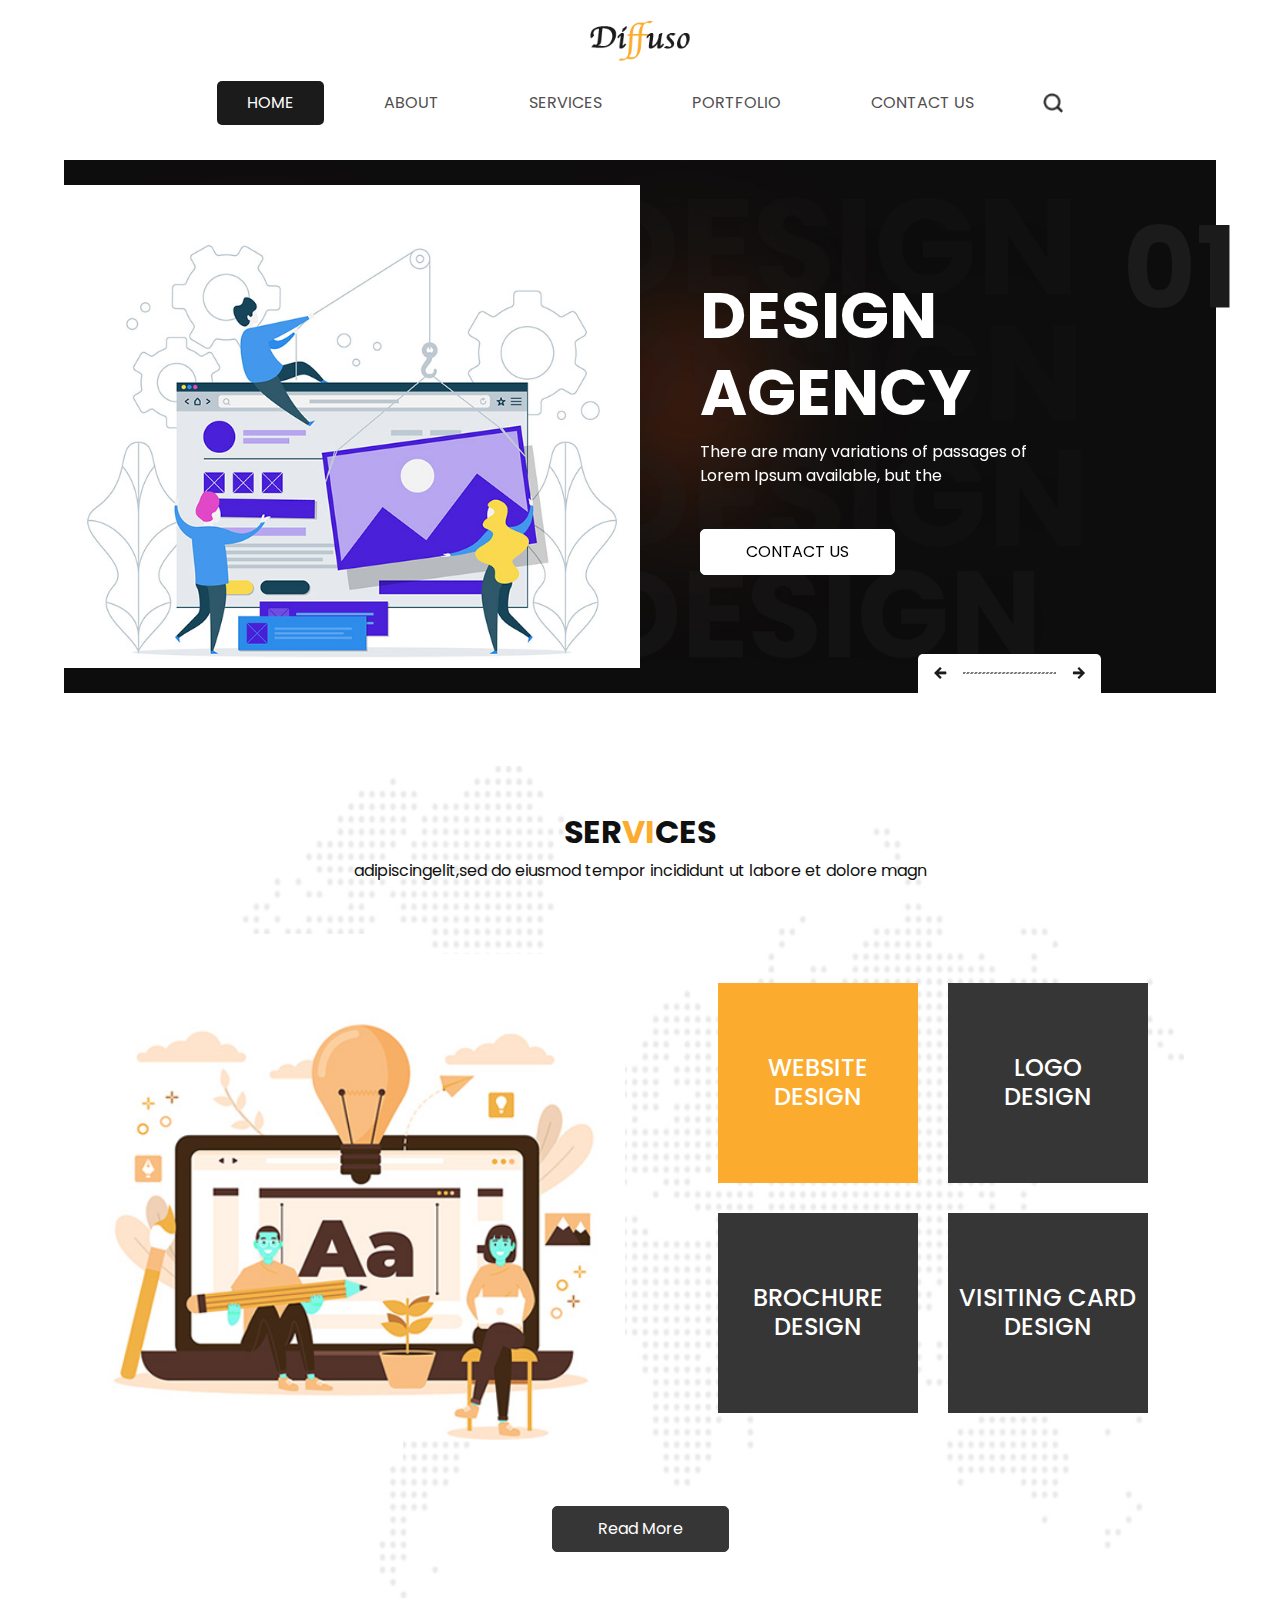
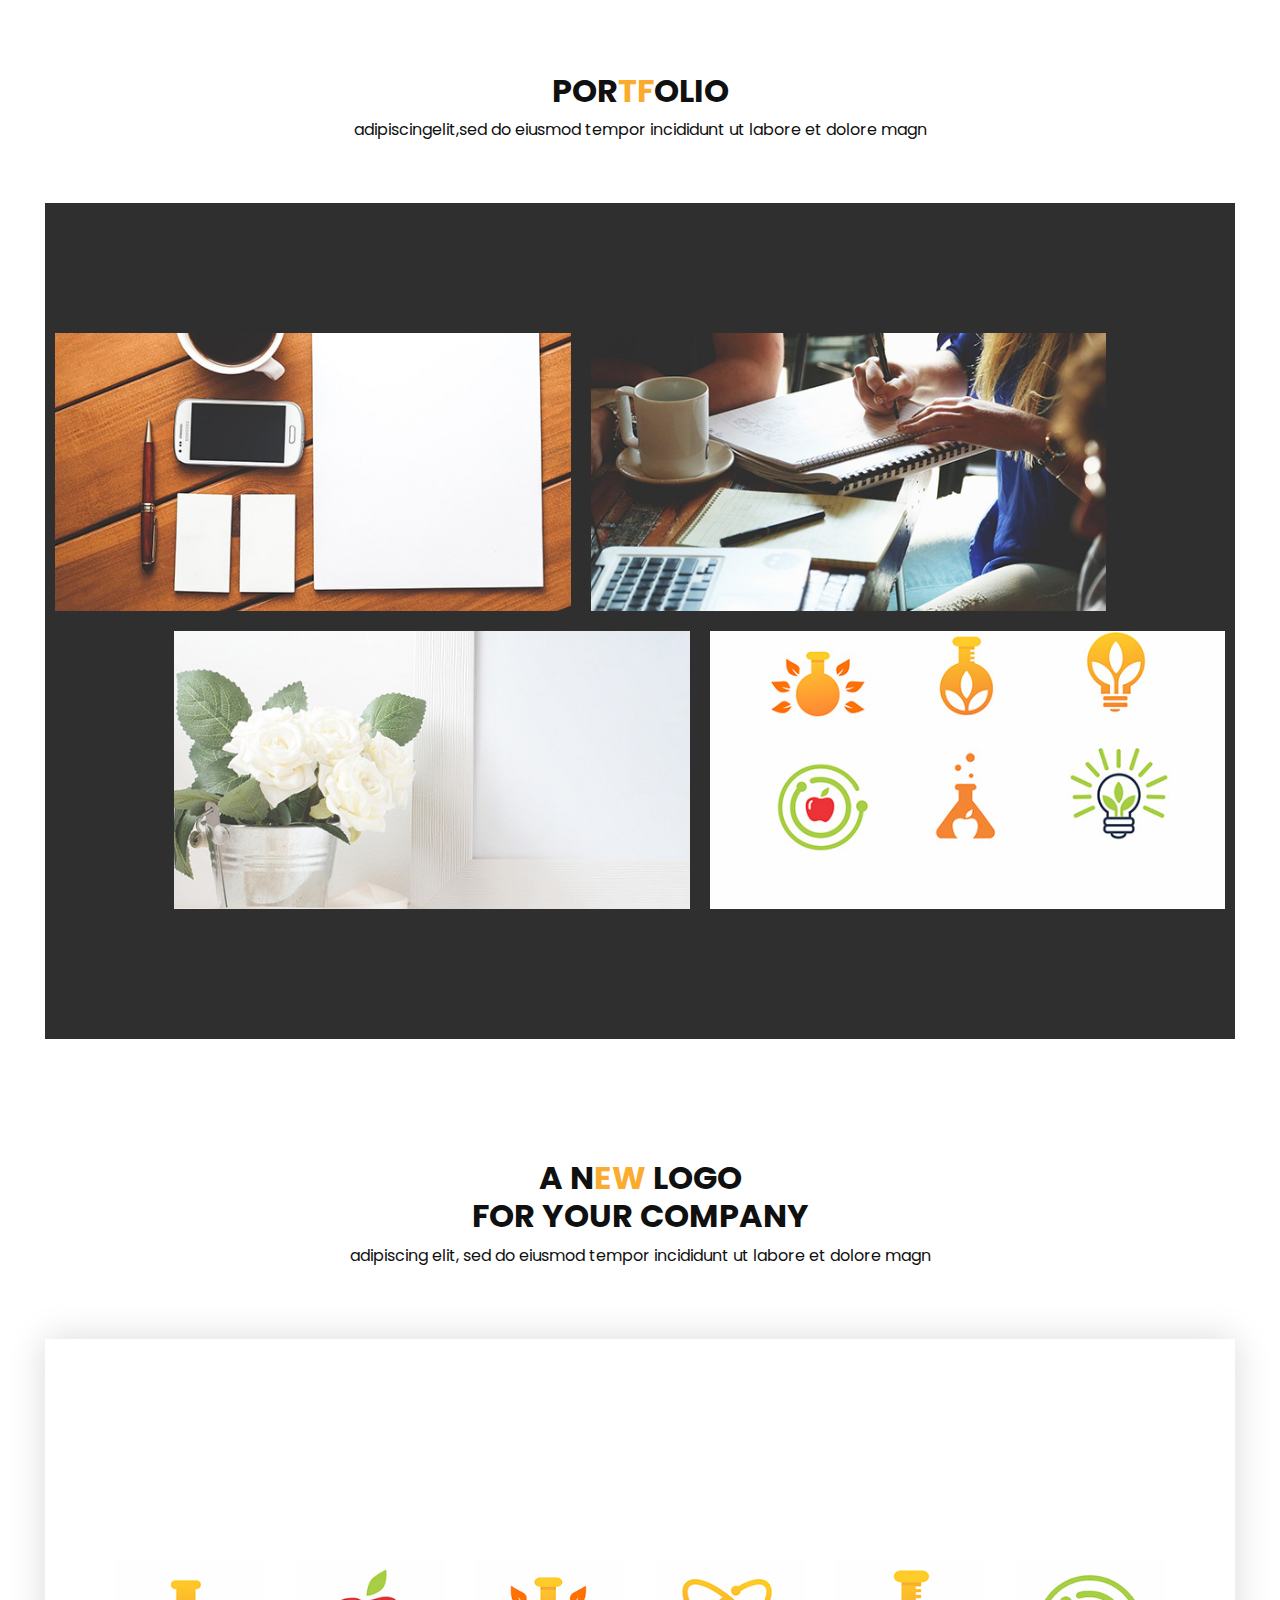
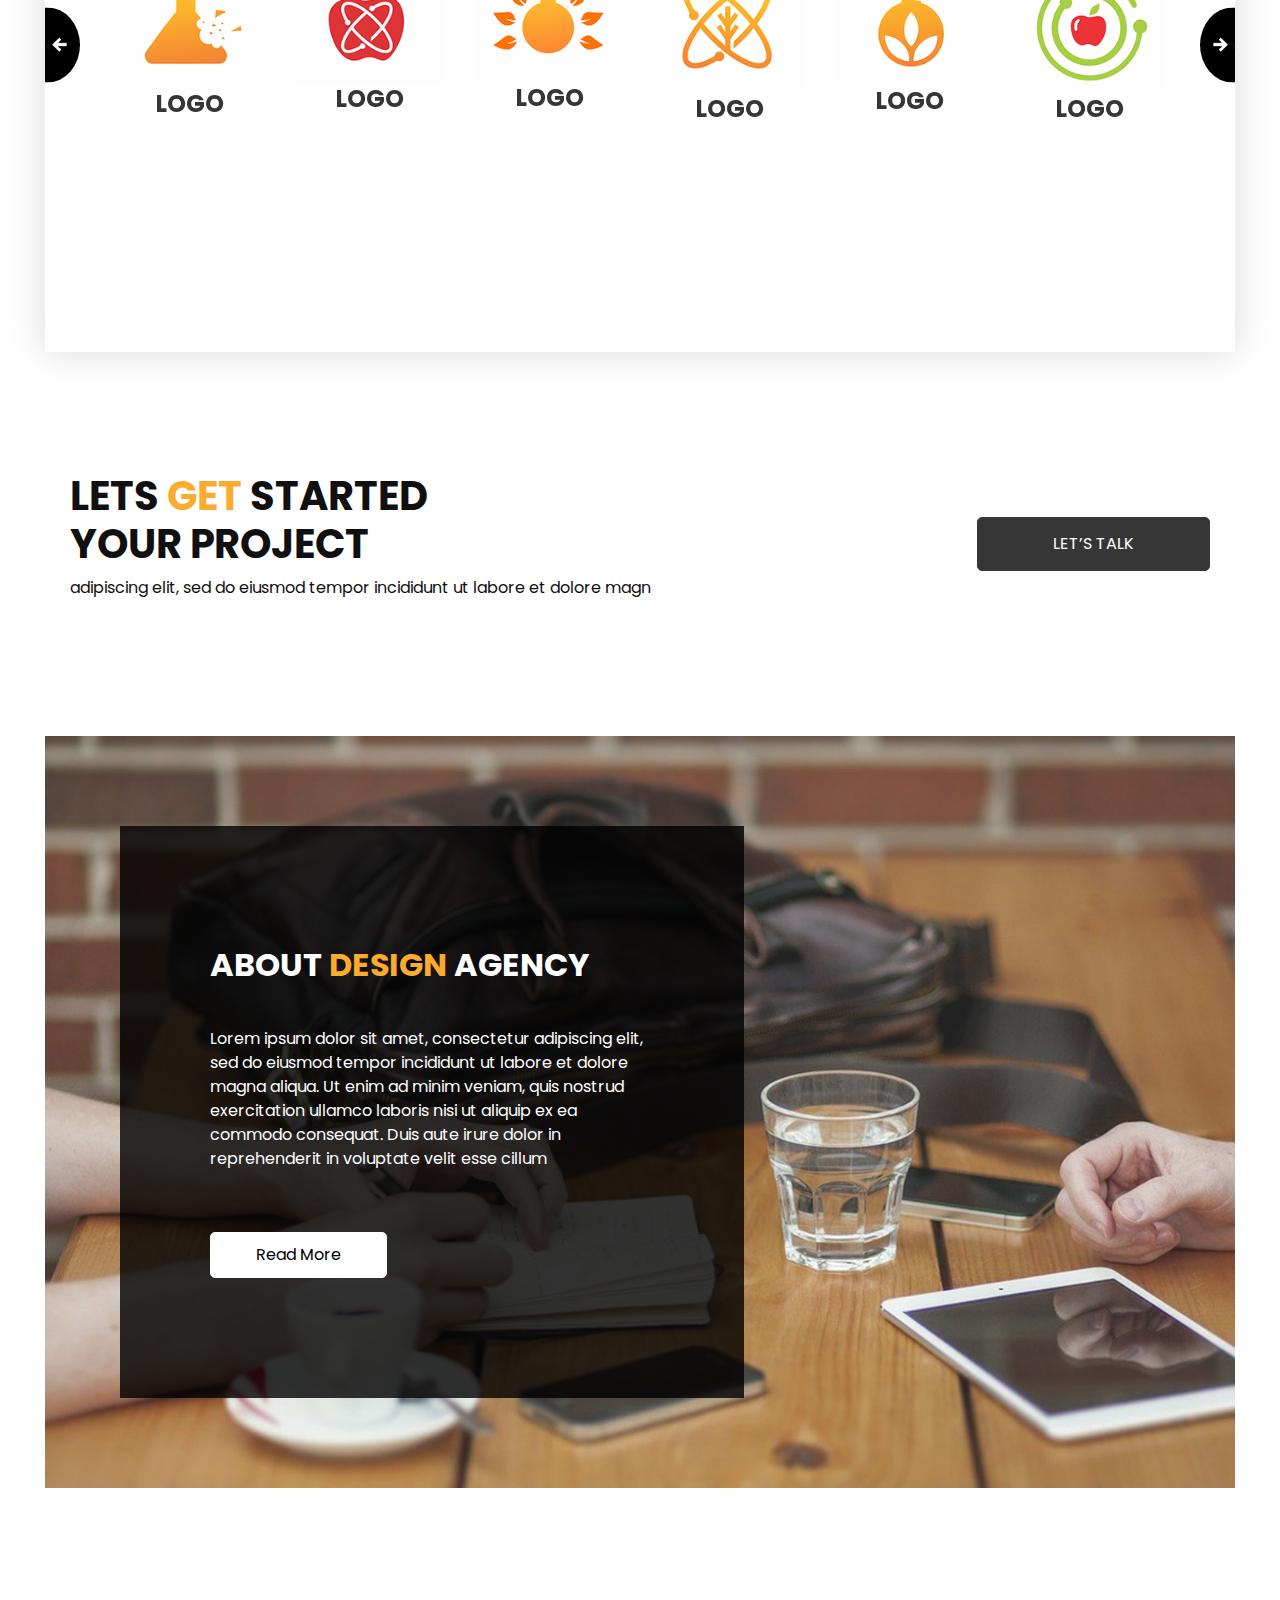
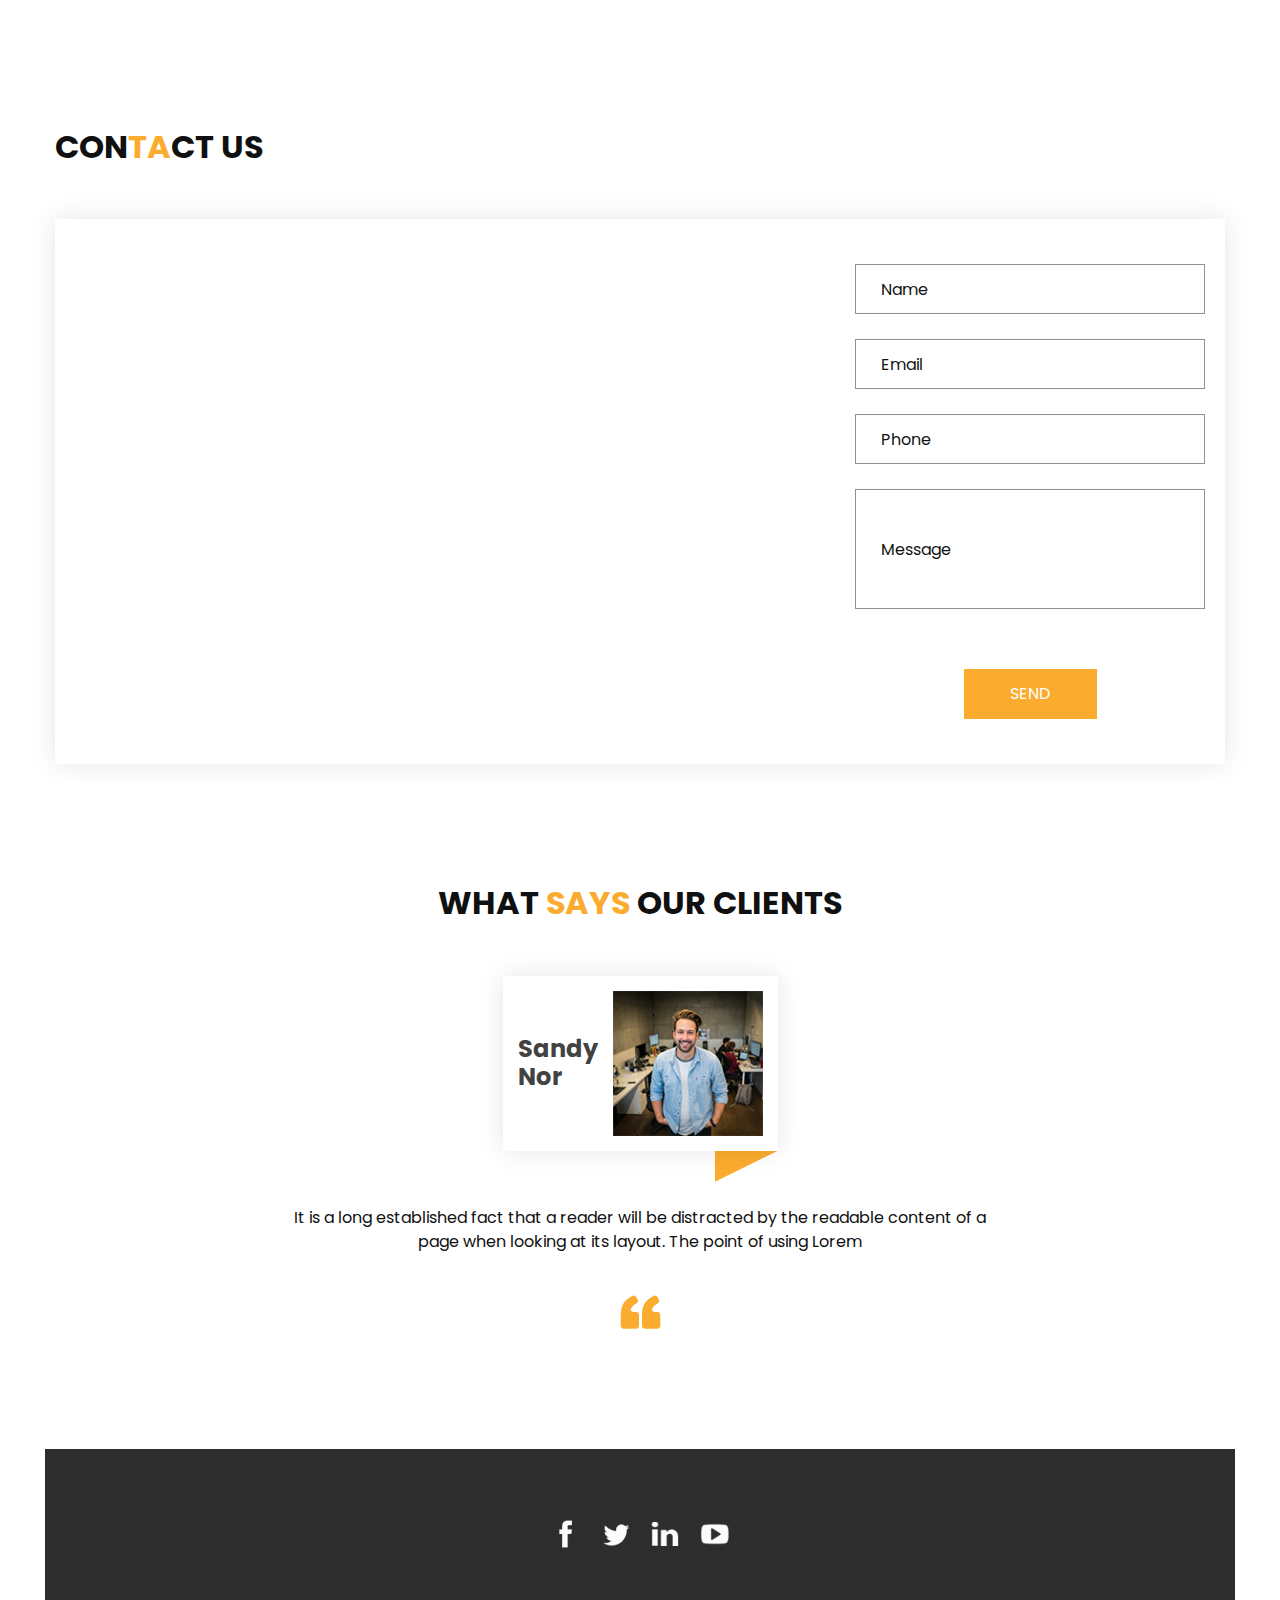
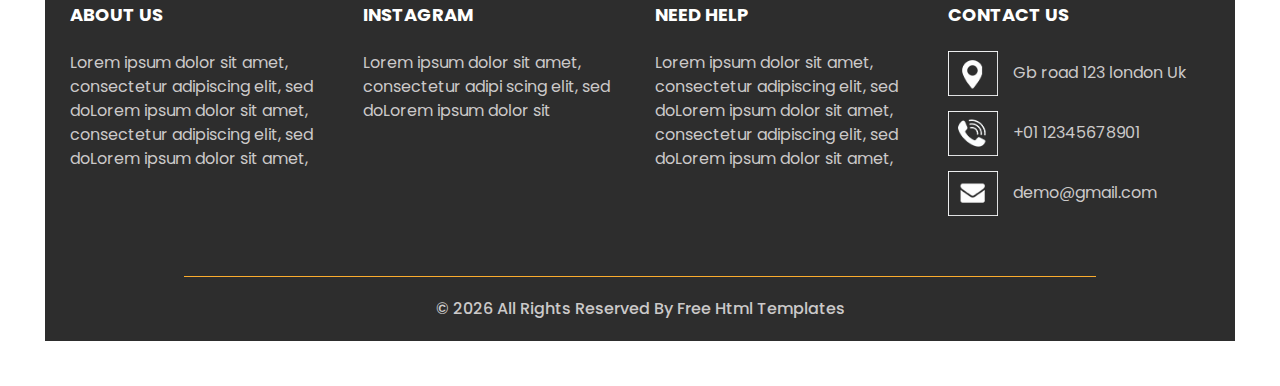
<file: index.html>
<!DOCTYPE html>
<html>

<head>
  <!-- Basic -->
  <meta charset="utf-8" />
  <meta http-equiv="X-UA-Compatible" content="IE=edge" />
  <!-- Mobile Metas -->
  <meta name="viewport" content="width=device-width, initial-scale=1, shrink-to-fit=no" />
  <!-- Site Metas -->
  <meta name="keywords" content="" />
  <meta name="description" content="" />
  <meta name="author" content="" />

  <title>
        Saikiran Pinapathruni's Webserver
  </title>

  <!-- slider stylesheet -->
  <link rel="stylesheet" type="text/css" href="https://cdnjs.cloudflare.com/ajax/libs/OwlCarousel2/2.3.4/assets/owl.carousel.min.css" />

  <!-- fonts style -->
  <link href="https://fonts.googleapis.com/css?family=Poppins:400,700|Raleway:400,700&display=swap" rel="stylesheet" />

  <!-- bootstrap core css -->
  <link rel="stylesheet" type="text/css" href="css/bootstrap.css" />

  <!-- Custom styles for this template -->
  <link href="css/style.css" rel="stylesheet" />
  <!-- responsive style -->
  <link href="css/responsive.css" rel="stylesheet" />
</head>

<body>
  <div class="hero_area">
    <!-- header section strats -->
    <header class="header_section">
      <div class="container-fluid">
        <nav class="navbar navbar-expand-lg custom_nav-container pt-3">
          <a class="navbar-brand" href="index.html">
            <img src="images/logo.png" alt="" />
          </a>
          <button class="navbar-toggler" type="button" data-toggle="collapse" data-target="#navbarSupportedContent" aria-controls="navbarSupportedContent" aria-expanded="false" aria-label="Toggle navigation">
            <span class="navbar-toggler-icon"></span>
          </button>

          <div class="collapse navbar-collapse" id="navbarSupportedContent">
            <div class="d-flex ml-auto flex-column flex-lg-row align-items-center">
              <ul class="navbar-nav  ">
                <li class="nav-item active">
                  <a class="nav-link" href="index.html">Home <span class="sr-only">(current)</span></a>
                </li>
                <li class="nav-item">
                  <a class="nav-link" href="about.html">
                    About
                  </a>
                </li>
                <li class="nav-item">
                  <a class="nav-link" href="service.html">
                    Services
                  </a>
                </li>
                <li class="nav-item">
                  <a class="nav-link" href="portfolio.html">
                    Portfolio
                  </a>
                </li>
                <li class="nav-item">
                  <a class="nav-link" href="contact.html">Contact Us</a>
                </li>
              </ul>
              <form class="form-inline my-2 my-lg-0 ml-0 ml-lg-4 mb-3 mb-lg-0">
                <button class="btn  my-2 my-sm-0 nav_search-btn" type="submit"></button>
              </form>
            </div>
          </div>
        </nav>
      </div>
    </header>
    <!-- end header section -->
    <!-- slider section -->

    <section class="slider_section">
      <div class="slider_container">
        <div id="carouselExampleIndicators" class="carousel slide" data-ride="carousel">
          <ol class="carousel-indicators">
            <li data-target="#carouselExampleIndicators" data-slide-to="0" class="active">
              01
            </li>
            <li data-target="#carouselExampleIndicators" data-slide-to="1">
              02
            </li>
            <li data-target="#carouselExampleIndicators" data-slide-to="2">
              03
            </li>
          </ol>
          <div class="carousel-inner">
            <div class="carousel-item active">
              <div class="container-fluid">
                <div class="row">
                  <div class="col-md-6 px-0">
                    <div class="img-box">
                      <img src="images/slider-img.jpg" alt="" />
                    </div>
                  </div>
                  <div class="col-md-6">
                    <div class="detail-box">
                      <h1>
                        Design
                        <br />
                        Agency
                      </h1>
                      <p>
                        There are many variations of passages of Lorem Ipsum available, but the
                      </p>
                      <a href="">
                        Contact Us
                      </a>
                    </div>
                  </div>
                </div>
              </div>
            </div>
            <div class="carousel-item">
              <div class="container-fluid">
                <div class="row">
                  <div class="col-md-6 px-0">
                    <div class="img-box">
                      <img src="images/slider-img.jpg" alt="" />
                    </div>
                  </div>
                  <div class="col-md-6">
                    <div class="detail-box">
                      <h1>
                        Design
                        <br />
                        Agency
                      </h1>
                      <p>
                        There are many variations of passages of Lorem Ipsum available, but the
                      </p>
                      <a href="">
                        Contact Us
                      </a>
                    </div>
                  </div>
                </div>
              </div>
            </div>
            <div class="carousel-item">
              <div class="container-fluid">
                <div class="row">
                  <div class="col-md-6 px-0">
                    <div class="img-box">
                      <img src="images/slider-img.jpg" alt="" />
                    </div>
                  </div>
                  <div class="col-md-6">
                    <div class="detail-box">
                      <h1>
                        Design
                        <br />
                        Agency
                      </h1>
                      <p>
                        There are many variations of passages of Lorem Ipsum available, but the
                      </p>
                      <a href="">
                        Contact Us
                      </a>
                    </div>
                  </div>
                </div>
              </div>
            </div>
          </div>
          <div class="carousel_btn-box">
            <a class="carousel-control-prev" href="#carouselExampleIndicators" role="button" data-slide="prev">
              <span class="sr-only">Previous</span>
            </a>
            <img src="images/line.png" alt="" />
            <a class="carousel-control-next" href="#carouselExampleIndicators" role="button" data-slide="next">
              <span class="sr-only">Next</span>
            </a>
          </div>
        </div>
      </div>
    </section>

    <!-- end slider section -->
  </div>
  <!-- end hero area -->

  <!-- service section -->

  <section class="service_section layout_padding">
    <div class="container">
      <div class="heading_container">
        <h2>
          Ser<span>vi</span>ces
        </h2>
        <p>
          adipiscingelit,sed do eiusmod tempor incididunt ut labore et dolore magn
        </p>
      </div>
      <div class="row">
        <div class="col-lg-6 ">
          <div class="img-container tab-content">
            <div class="img-box tab-pane fade show active" id="img1" role="tabpanel">
              <img src="images/service-img.jpg" alt="" />
            </div>
            <div class="img-box tab-pane fade  " id="img2" role="tabpanel">
              <img src="images/service-img.jpg" alt="" />
            </div>
            <div class="img-box tab-pane fade  " id="img3" role="tabpanel">
              <img src="images/service-img.jpg" alt="" />
            </div>
            <div class="img-box tab-pane fade  " id="img4" role="tabpanel">
              <img src="images/service-img.jpg" alt="" />
            </div>
          </div>
        </div>
        <div class="col-lg-6">
          <div class="detail-container nav nav-tabs" id="myTab" role="tablist">
            <div class="detail-box active" id="img1-tab" data-toggle="tab" href="#img1" role="tab" aria-selected="true">
              <h4>
                Website <br />
                design
              </h4>
            </div>
            <div class="detail-box" id="img2-tab" data-toggle="tab" href="#img2" role="tab" aria-selected="false">
              <h4>
                Logo <br />
                design
              </h4>
            </div>
            <div class="detail-box" id="img2-tab" data-toggle="tab" href="#img3" role="tab" aria-selected="false">
              <h4>
                brochure <br />
                design
              </h4>
            </div>
            <div class="detail-box" id="img2-tab" data-toggle="tab" href="#img4" role="tab" aria-selected="false">
              <h4>
                visiting card <br />
                design
              </h4>
            </div>
          </div>
        </div>
      </div>
      <div class="btn-box">
        <a href="">
          Read More
        </a>
      </div>
    </div>
  </section>

  <!-- end service section -->

  <!-- portfolio section -->

  <section class="portfolio_section">
    <div class="heading_container">
      <h2>
        Por<span>tf</span>olio
      </h2>
      <p>
        adipiscingelit,sed do eiusmod tempor incididunt ut labore et dolore magn
      </p>
    </div>
    <div class="portfolio_container layout_padding">
      <div class="box-1">
        <div class="img-box b-1">
          <img src="images/p1.jpg" alt="">
          <div class="btn-box">
            <a href="" class="btn-1">

            </a>
            <a href="" class="btn-2">

            </a>
          </div>
        </div>
        <div class="img-box b-2">
          <img src="images/p2.jpg" alt="">
          <div class="btn-box">
            <a href="" class="btn-1">

            </a>
            <a href="" class="btn-2">

            </a>
          </div>
        </div>
      </div>
      <div class="box-2">
        <div class="img-box b-3">
          <img src="images/p3.jpg" alt="">
          <div class="btn-box">
            <a href="" class="btn-1">

            </a>
            <a href="" class="btn-2">

            </a>
          </div>
        </div>
        <div class="img-box b-4">
          <img src="images/p4.jpg" alt="">
          <div class="btn-box">
            <a href="" class="btn-1">

            </a>
            <a href="" class="btn-2">

            </a>
          </div>
        </div>
      </div>
    </div>
  </section>

  <!-- end portfolio section -->

  <!-- logo section -->

  <section class="logo_section layout_padding">
    <div class="container">
      <div class="heading_container">
        <h2>
          A N<span>EW</span> Logo <br>
          FOR YOUR COMPANY
        </h2>
        <p>
          adipiscing elit, sed do eiusmod tempor incididunt ut labore et dolore magn
        </p>
      </div>
    </div>
    <div class="logo_container layout_padding">
      <div class="carousel-wrap">
        <div class="owl-carousel">
          <div class="item">
            <div class="box  b1">
              <div class="img-box">
                <img src="images/l1.jpg" alt="">
              </div>
              <div class="detail-box">
                <h4>
                  Logo
                </h4>
              </div>
            </div>
          </div>
          <div class="item">
            <div class="box b2">
              <div class="img-box">
                <img src="images/l2.jpg" alt="">
              </div>
              <div class="detail-box">
                <h4>
                  Logo
                </h4>
              </div>
            </div>
          </div>
          <div class="item">
            <div class="box  b1">
              <div class="img-box">
                <img src="images/l3.jpg" alt="">
              </div>
              <div class="detail-box">
                <h4>
                  Logo
                </h4>
              </div>
            </div>
          </div>
          <div class="item">
            <div class="box b2">
              <div class="img-box">
                <img src="images/l4.jpg" alt="">
              </div>
              <div class="detail-box">
                <h4>
                  Logo
                </h4>
              </div>
            </div>
          </div>
          <div class="item">
            <div class="box  b1">
              <div class="img-box">
                <img src="images/l5.jpg" alt="">
              </div>
              <div class="detail-box">
                <h4>
                  Logo
                </h4>
              </div>
            </div>
          </div>
          <div class="item">
            <div class="box b2">
              <div class="img-box">
                <img src="images/l6.jpg" alt="">
              </div>
              <div class="detail-box">
                <h4>
                  Logo
                </h4>
              </div>
            </div>
          </div>
          <div class="item">
            <div class="box  b1">
              <div class="img-box">
                <img src="images/l3.jpg" alt="">
              </div>
              <div class="detail-box">
                <h4>
                  Logo
                </h4>
              </div>
            </div>
          </div>
          <div class="item">
            <div class="box b2">
              <div class="img-box">
                <img src="images/l4.jpg" alt="">
              </div>
              <div class="detail-box">
                <h4>
                  Logo
                </h4>
              </div>
            </div>
          </div>
        </div>
      </div>
    </div>
  </section>


  <!-- end logo section -->


  <!-- started section -->

  <section class="started_section layout_padding-bottom">
    <div class="container">
      <div class="row">
        <div class="col-md-7">
          <div class="detail-box">
            <div class="heading_container">
              <h2>
                Lets <span>Get</span> Started <br>
                Your Project
              </h2>
              <p>
                adipiscing elit, sed do eiusmod tempor incididunt ut labore et dolore magn
              </p>
            </div>
          </div>
        </div>
        <div class="col-md-4 offset-md-1">
          <div class="btn-box">
            <a href="">
              Let’s talk
            </a>
          </div>
        </div>
      </div>
    </div>
  </section>

  <!-- end started section -->

  <!-- agency section -->

  <section class="agency_section layout_padding-bottom">
    <div class="agency_container ">
      <div class="box ">
        <div class="detail-box">
          <div class="heading_container">
            <h2>
              About <span>Design</span> Agency
            </h2>
          </div>
          <p>
            Lorem ipsum dolor sit amet, consectetur adipiscing elit, sed do eiusmod tempor incididunt ut labore et dolore magna aliqua. Ut enim ad minim veniam, quis nostrud exercitation ullamco laboris nisi ut aliquip ex ea commodo consequat. Duis aute irure dolor in reprehenderit in voluptate velit esse cillum
          </p>
          <a href="">
            Read More
          </a>
        </div>
      </div>
    </div>
  </section>

  <!-- end agency section -->


  <!-- contact section -->

  <section class="contact_section layout_padding">
    <div class="container px-0">
      <div class="heading_container">
        <h2 class="">
          Con<span>ta</span>ct Us
        </h2>
      </div>

    </div>
    <div class="container container-bg">
      <div class="row">
        <div class="col-lg-8 col-md-7 px-0">
          <div class="map_container">
            <div class="map-responsive">
              <iframe src="https://www.google.com/maps/embed/v1/place?key=AIzaSyA0s1a7phLN0iaD6-UE7m4qP-z21pH0eSc&q=Eiffel+Tower+Paris+France" width="600" height="300" frameborder="0" style="border:0; width: 100%; height:100%" allowfullscreen></iframe>
            </div>
          </div>
        </div>
        <div class="col-md-5 col-lg-4 px-0">
          <form action="">
            <div>
              <input type="text" placeholder="Name" />
            </div>
            <div>
              <input type="email" placeholder="Email" />
            </div>
            <div>
              <input type="text" placeholder="Phone" />
            </div>
            <div>
              <input type="text" class="message-box" placeholder="Message" />
            </div>
            <div class="d-flex ">
              <button>
                SEND
              </button>
            </div>
          </form>
        </div>
      </div>
    </div>
  </section>

  <!-- end contact section -->

  <!-- client section -->

  <section class="client_section layout_padding-bottom">
    <div class="container">
      <div class="heading_container">
        <h2>
          What <span>says</span> our clients
        </h2>
      </div>
      <div class="box">
        <div class="client_id">
          <div class="name">
            <h4>
              Sandy <br>
              Nor
            </h4>
          </div>
          <div class="img-box">
            <img src="images/client.jpg" alt="">
          </div>
        </div>
        <div class="detail-box">
          <p>
            It is a long established fact that a reader will be distracted by the readable content of a page when looking at its layout. The point of using Lorem
          </p>
          <img src="images/quote.png" alt="">
        </div>
      </div>
    </div>
  </section>

  <!-- end client section -->


  <!-- info section -->

  <section class="info_section  layout_padding2-top">
    <div class="social_container">
      <div class="social_box">
        <a href="">
          <img src="images/fb.png" alt="">
        </a>
        <a href="">
          <img src="images/twitter.png" alt="">
        </a>
        <a href="">
          <img src="images/linkedin.png" alt="">
        </a>
        <a href="">
          <img src="images/youtube.png" alt="">
        </a>
      </div>
    </div>
    <div class="info_container ">
      <div class="container">
        <div class="row">
          <div class="col-md-6 col-lg-3">
            <h6>
              ABOUT US
            </h6>
            <p>
              Lorem ipsum dolor sit amet, consectetur adipiscing elit, sed doLorem ipsum dolor sit amet, consectetur adipiscing elit, sed doLorem ipsum dolor sit amet,
            </p>
          </div>
          <div class="col-md-6 col-lg-3">
            <h6>
              Instagram
            </h6>
            <p>
              Lorem ipsum dolor sit amet, consectetur adipi
              scing elit, sed doLorem ipsum dolor sit
            </p>
          </div>
          <div class="col-md-6 col-lg-3">
            <h6>
              NEED HELP
            </h6>
            <p>
              Lorem ipsum dolor sit amet, consectetur adipiscing elit, sed doLorem ipsum dolor sit amet, consectetur adipiscing elit, sed doLorem ipsum dolor sit amet,
            </p>
          </div>
          <div class="col-md-6 col-lg-3">
            <h6>
              CONTACT US
            </h6>
            <div class="info_link-box">
              <a href="">
                <img src="images/location.png" alt="">
                <span> Gb road 123 london Uk </span>
              </a>
              <a href="">
                <img src="images/call.png" alt="">
                <span>+01 12345678901</span>
              </a>
              <a href="">
                <img src="images/mail.png" alt="">
                <span> demo@gmail.com</span>
              </a>
            </div>
          </div>
        </div>
      </div>
    </div>
    <!-- footer section -->
    <section class=" footer_section">
      <div class="container">
        <p>
          &copy; <span id="displayYear"></span> All Rights Reserved By
          <a href="https://html.design/">Free Html Templates</a>
        </p>
      </div>
    </section>
    <!-- footer section -->

  </section>

  <!-- end info section -->


  <script type="text/javascript" src="js/jquery-3.4.1.min.js"></script>
  <script type="text/javascript" src="js/bootstrap.js"></script>
  <script type="text/javascript" src="https://cdnjs.cloudflare.com/ajax/libs/OwlCarousel2/2.3.4/owl.carousel.min.js">
  </script>
  <script type="text/javascript" src="js/custom.js"></script>

</body>

</html>
</file>
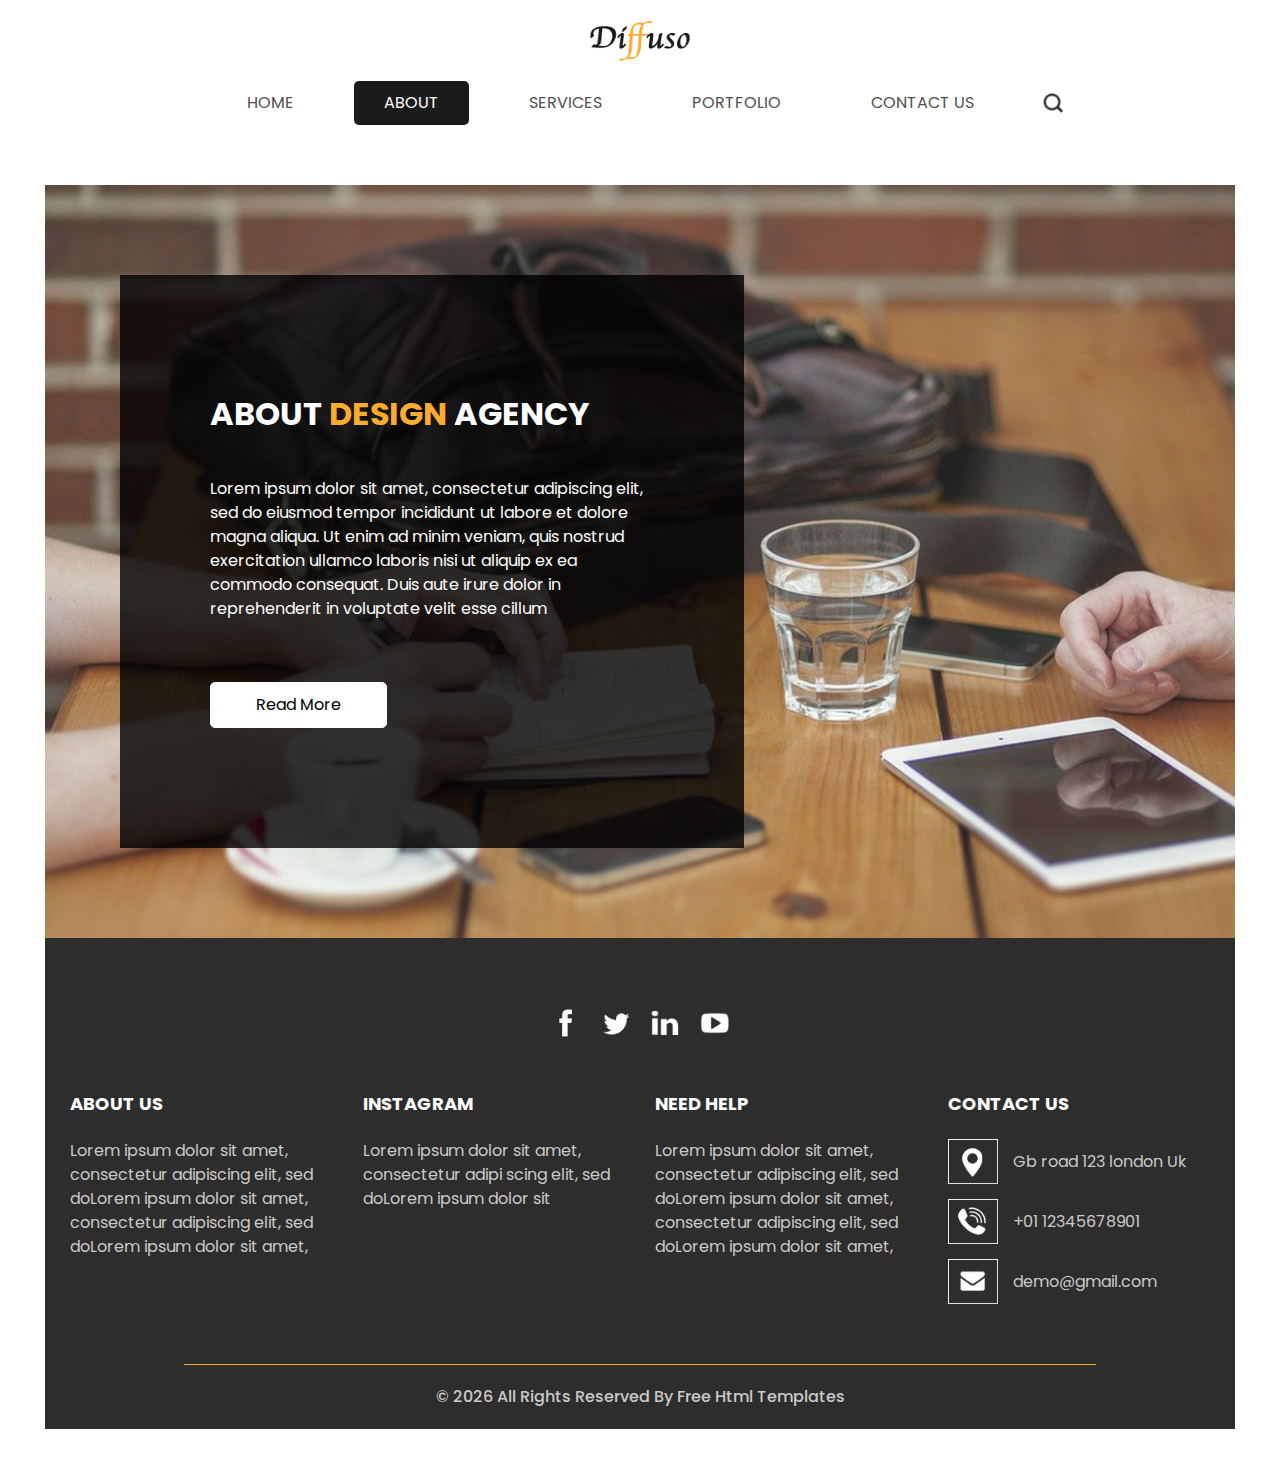
<file: about.html>
<!DOCTYPE html>
<html>

<head>
  <!-- Basic -->
  <meta charset="utf-8" />
  <meta http-equiv="X-UA-Compatible" content="IE=edge" />
  <!-- Mobile Metas -->
  <meta name="viewport" content="width=device-width, initial-scale=1, shrink-to-fit=no" />
  <!-- Site Metas -->
  <meta name="keywords" content="" />
  <meta name="description" content="" />
  <meta name="author" content="" />

  <title>
    Saikiran Pinapathruni's Webserver
  </title>

  <!-- slider stylesheet -->
  <link rel="stylesheet" type="text/css" href="https://cdnjs.cloudflare.com/ajax/libs/OwlCarousel2/2.3.4/assets/owl.carousel.min.css" />

  <!-- fonts style -->
  <link href="https://fonts.googleapis.com/css?family=Poppins:400,700|Raleway:400,700&display=swap" rel="stylesheet" />

  <!-- bootstrap core css -->
  <link rel="stylesheet" type="text/css" href="css/bootstrap.css" />

  <!-- Custom styles for this template -->
  <link href="css/style.css" rel="stylesheet" />
  <!-- responsive style -->
  <link href="css/responsive.css" rel="stylesheet" />
</head>

<body class="sub_page">
  <div class="hero_area">
    <!-- header section strats -->
    <header class="header_section">
      <div class="container-fluid">
        <nav class="navbar navbar-expand-lg custom_nav-container pt-3">
          <a class="navbar-brand" href="index.html">
            <img src="images/logo.png" alt="" />
          </a>
          <button class="navbar-toggler" type="button" data-toggle="collapse" data-target="#navbarSupportedContent" aria-controls="navbarSupportedContent" aria-expanded="false" aria-label="Toggle navigation">
            <span class="navbar-toggler-icon"></span>
          </button>

          <div class="collapse navbar-collapse" id="navbarSupportedContent">
            <div class="d-flex ml-auto flex-column flex-lg-row align-items-center">
              <ul class="navbar-nav  ">
                <li class="nav-item ">
                  <a class="nav-link" href="index.html">Home <span class="sr-only">(current)</span></a>
                </li>
                <li class="nav-item active">
                  <a class="nav-link" href="about.html">
                    About
                  </a>
                </li>
                <li class="nav-item">
                  <a class="nav-link" href="service.html">
                    Services
                  </a>
                </li>
                <li class="nav-item">
                  <a class="nav-link" href="portfolio.html">
                    Portfolio
                  </a>
                </li>
                <li class="nav-item">
                  <a class="nav-link" href="contact.html">Contact Us</a>
                </li>
              </ul>
              <form class="form-inline my-2 my-lg-0 ml-0 ml-lg-4 mb-3 mb-lg-0">
                <button class="btn  my-2 my-sm-0 nav_search-btn" type="submit"></button>
              </form>
            </div>
          </div>
        </nav>
      </div>
    </header>
    <!-- end header section -->
  </div>
  <!-- end hero area -->

  <!-- agency section -->

  <section class="agency_section layout_padding2-top">
    <div class="agency_container ">
      <div class="box ">
        <div class="detail-box">
          <div class="heading_container">
            <h2>
              About <span>Design</span> Agency
            </h2>
          </div>
          <p>
            Lorem ipsum dolor sit amet, consectetur adipiscing elit, sed do eiusmod tempor incididunt ut labore et dolore magna aliqua. Ut enim ad minim veniam, quis nostrud exercitation ullamco laboris nisi ut aliquip ex ea commodo consequat. Duis aute irure dolor in reprehenderit in voluptate velit esse cillum
          </p>
          <a href="">
            Read More
          </a>
        </div>
      </div>
    </div>
  </section>

  <!-- end agency section -->



  <!-- info section -->

  <section class="info_section  layout_padding2-top">
    <div class="social_container">
      <div class="social_box">
        <a href="">
          <img src="images/fb.png" alt="">
        </a>
        <a href="">
          <img src="images/twitter.png" alt="">
        </a>
        <a href="">
          <img src="images/linkedin.png" alt="">
        </a>
        <a href="">
          <img src="images/youtube.png" alt="">
        </a>
      </div>
    </div>
    <div class="info_container ">
      <div class="container">
        <div class="row">
          <div class="col-md-6 col-lg-3">
            <h6>
              ABOUT US
            </h6>
            <p>
              Lorem ipsum dolor sit amet, consectetur adipiscing elit, sed doLorem ipsum dolor sit amet, consectetur adipiscing elit, sed doLorem ipsum dolor sit amet,
            </p>
          </div>
          <div class="col-md-6 col-lg-3">
            <h6>
              Instagram
            </h6>
            <p>
              Lorem ipsum dolor sit amet, consectetur adipi
              scing elit, sed doLorem ipsum dolor sit
            </p>
          </div>
          <div class="col-md-6 col-lg-3">
            <h6>
              NEED HELP
            </h6>
            <p>
              Lorem ipsum dolor sit amet, consectetur adipiscing elit, sed doLorem ipsum dolor sit amet, consectetur adipiscing elit, sed doLorem ipsum dolor sit amet,
            </p>
          </div>
          <div class="col-md-6 col-lg-3">
            <h6>
              CONTACT US
            </h6>
            <div class="info_link-box">
              <a href="">
                <img src="images/location.png" alt="">
                <span> Gb road 123 london Uk </span>
              </a>
              <a href="">
                <img src="images/call.png" alt="">
                <span>+01 12345678901</span>
              </a>
              <a href="">
                <img src="images/mail.png" alt="">
                <span> demo@gmail.com</span>
              </a>
            </div>
          </div>
        </div>
      </div>
    </div>
    <!-- footer section -->
    <section class=" footer_section">
      <div class="container">
        <p>
          &copy; <span id="displayYear"></span> All Rights Reserved By
          <a href="https://html.design/">Free Html Templates</a>
        </p>
      </div>
    </section>
    <!-- footer section -->

  </section>

  <!-- end info section -->


  <script type="text/javascript" src="js/jquery-3.4.1.min.js"></script>
  <script type="text/javascript" src="js/bootstrap.js"></script>
  <script type="text/javascript" src="https://cdnjs.cloudflare.com/ajax/libs/OwlCarousel2/2.3.4/owl.carousel.min.js">
  </script>
  <script type="text/javascript" src="js/custom.js"></script>
</body>

</html>
</file>
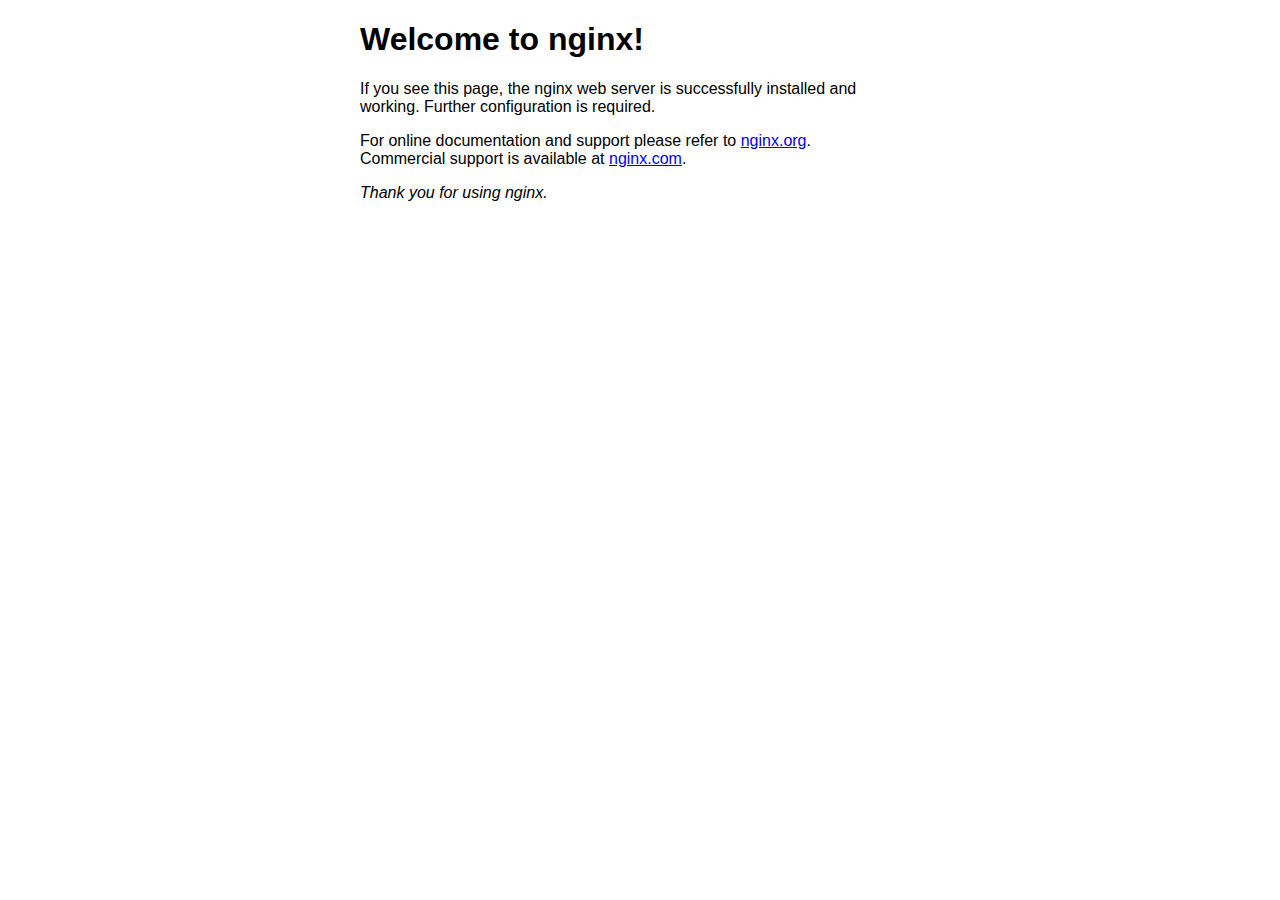
<file: index.nginx-debian.html>
<!DOCTYPE html>
<html>
<head>
<title>Welcome to nginx!</title>
<style>
    body {
        width: 35em;
        margin: 0 auto;
        font-family: Tahoma, Verdana, Arial, sans-serif;
    }
</style>
</head>
<body>
<h1>Welcome to nginx!</h1>
<p>If you see this page, the nginx web server is successfully installed and
working. Further configuration is required.</p>

<p>For online documentation and support please refer to
<a href="http://nginx.org/">nginx.org</a>.<br/>
Commercial support is available at
<a href="http://nginx.com/">nginx.com</a>.</p>

<p><em>Thank you for using nginx.</em></p>
</body>
</html>
</file>
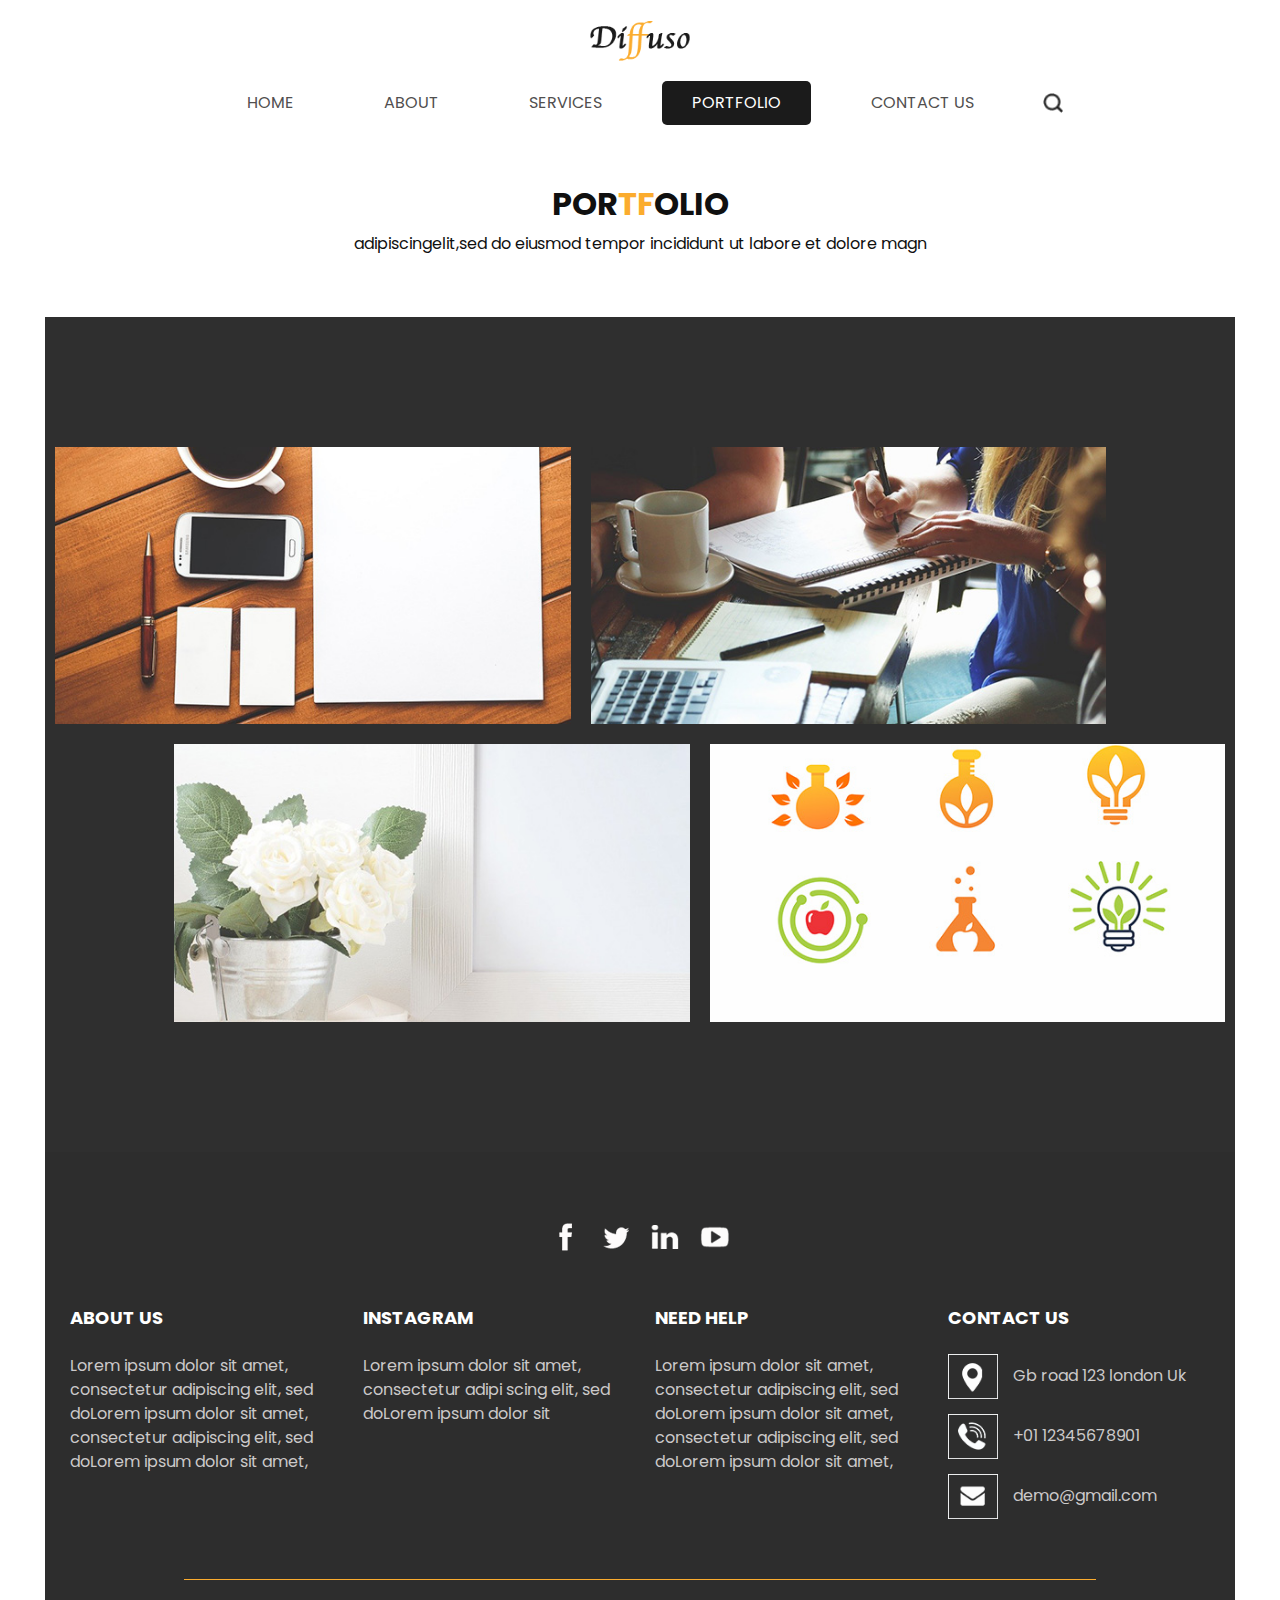
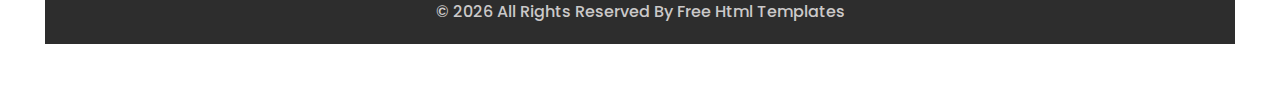
<file: portfolio.html>
<!DOCTYPE html>
<html>

<head>
  <!-- Basic -->
  <meta charset="utf-8" />
  <meta http-equiv="X-UA-Compatible" content="IE=edge" />
  <!-- Mobile Metas -->
  <meta name="viewport" content="width=device-width, initial-scale=1, shrink-to-fit=no" />
  <!-- Site Metas -->
  <meta name="keywords" content="" />
  <meta name="description" content="" />
  <meta name="author" content="" />

  <title>
       Saikiran Pinapathruni's Webserver
  </title>

  <!-- slider stylesheet -->
  <link rel="stylesheet" type="text/css" href="https://cdnjs.cloudflare.com/ajax/libs/OwlCarousel2/2.3.4/assets/owl.carousel.min.css" />

  <!-- fonts style -->
  <link href="https://fonts.googleapis.com/css?family=Poppins:400,700|Raleway:400,700&display=swap" rel="stylesheet" />

  <!-- bootstrap core css -->
  <link rel="stylesheet" type="text/css" href="css/bootstrap.css" />

  <!-- Custom styles for this template -->
  <link href="css/style.css" rel="stylesheet" />
  <!-- responsive style -->
  <link href="css/responsive.css" rel="stylesheet" />
</head>

<body class="sub_page">
  <div class="hero_area">
    <!-- header section strats -->
    <header class="header_section">
      <div class="container-fluid">
        <nav class="navbar navbar-expand-lg custom_nav-container pt-3">
          <a class="navbar-brand" href="index.html">
            <img src="images/logo.png" alt="" />
          </a>
          <button class="navbar-toggler" type="button" data-toggle="collapse" data-target="#navbarSupportedContent" aria-controls="navbarSupportedContent" aria-expanded="false" aria-label="Toggle navigation">
            <span class="navbar-toggler-icon"></span>
          </button>

          <div class="collapse navbar-collapse" id="navbarSupportedContent">
            <div class="d-flex ml-auto flex-column flex-lg-row align-items-center">
              <ul class="navbar-nav  ">
                <li class="nav-item ">
                  <a class="nav-link" href="index.html">Home <span class="sr-only">(current)</span></a>
                </li>
                <li class="nav-item">
                  <a class="nav-link" href="about.html">
                    About
                  </a>
                </li>
                <li class="nav-item">
                  <a class="nav-link" href="service.html">
                    Services
                  </a>
                </li>
                <li class="nav-item active">
                  <a class="nav-link" href="portfolio.html">
                    Portfolio
                  </a>
                </li>
                <li class="nav-item">
                  <a class="nav-link" href="contact.html">Contact Us</a>
                </li>
              </ul>
              <form class="form-inline my-2 my-lg-0 ml-0 ml-lg-4 mb-3 mb-lg-0">
                <button class="btn  my-2 my-sm-0 nav_search-btn" type="submit"></button>
              </form>
            </div>
          </div>
        </nav>
      </div>
    </header>
    <!-- end header section -->
  </div>
  <!-- end hero area -->

  <!-- portfolio section -->

  <section class="portfolio_section layout_padding2-top">
    <div class="heading_container">
      <h2>
        Por<span>tf</span>olio
      </h2>
      <p>
        adipiscingelit,sed do eiusmod tempor incididunt ut labore et dolore magn
      </p>
    </div>
    <div class="portfolio_container layout_padding">
      <div class="box-1">
        <div class="img-box b-1">
          <img src="images/p1.jpg" alt="">
          <div class="btn-box">
            <a href="" class="btn-1">

            </a>
            <a href="" class="btn-2">

            </a>
          </div>
        </div>
        <div class="img-box b-2">
          <img src="images/p2.jpg" alt="">
          <div class="btn-box">
            <a href="" class="btn-1">

            </a>
            <a href="" class="btn-2">

            </a>
          </div>
        </div>
      </div>
      <div class="box-2">
        <div class="img-box b-3">
          <img src="images/p3.jpg" alt="">
          <div class="btn-box">
            <a href="" class="btn-1">

            </a>
            <a href="" class="btn-2">

            </a>
          </div>
        </div>
        <div class="img-box b-4">
          <img src="images/p4.jpg" alt="">
          <div class="btn-box">
            <a href="" class="btn-1">

            </a>
            <a href="" class="btn-2">

            </a>
          </div>
        </div>
      </div>
    </div>
  </section>

  <!-- end portfolio section -->


  <!-- info section -->

  <section class="info_section  layout_padding2-top">
    <div class="social_container">
      <div class="social_box">
        <a href="">
          <img src="images/fb.png" alt="">
        </a>
        <a href="">
          <img src="images/twitter.png" alt="">
        </a>
        <a href="">
          <img src="images/linkedin.png" alt="">
        </a>
        <a href="">
          <img src="images/youtube.png" alt="">
        </a>
      </div>
    </div>
    <div class="info_container ">
      <div class="container">
        <div class="row">
          <div class="col-md-6 col-lg-3">
            <h6>
              ABOUT US
            </h6>
            <p>
              Lorem ipsum dolor sit amet, consectetur adipiscing elit, sed doLorem ipsum dolor sit amet, consectetur adipiscing elit, sed doLorem ipsum dolor sit amet,
            </p>
          </div>
          <div class="col-md-6 col-lg-3">
            <h6>
              Instagram
            </h6>
            <p>
              Lorem ipsum dolor sit amet, consectetur adipi
              scing elit, sed doLorem ipsum dolor sit
            </p>
          </div>
          <div class="col-md-6 col-lg-3">
            <h6>
              NEED HELP
            </h6>
            <p>
              Lorem ipsum dolor sit amet, consectetur adipiscing elit, sed doLorem ipsum dolor sit amet, consectetur adipiscing elit, sed doLorem ipsum dolor sit amet,
            </p>
          </div>
          <div class="col-md-6 col-lg-3">
            <h6>
              CONTACT US
            </h6>
            <div class="info_link-box">
              <a href="">
                <img src="images/location.png" alt="">
                <span> Gb road 123 london Uk </span>
              </a>
              <a href="">
                <img src="images/call.png" alt="">
                <span>+01 12345678901</span>
              </a>
              <a href="">
                <img src="images/mail.png" alt="">
                <span> demo@gmail.com</span>
              </a>
            </div>
          </div>
        </div>
      </div>
    </div>
    <!-- footer section -->
    <section class="footer_section">
      <div class="container">
        <p>
          &copy; <span id="displayYear"></span> All Rights Reserved By
          <a href="https://html.design/">Free Html Templates</a>
        </p>
      </div>
    </section>
    <!-- footer section -->

  </section>

  <!-- end info section -->


  <script type="text/javascript" src="js/jquery-3.4.1.min.js"></script>
  <script type="text/javascript" src="js/bootstrap.js"></script>
  <script type="text/javascript" src="https://cdnjs.cloudflare.com/ajax/libs/OwlCarousel2/2.3.4/owl.carousel.min.js">
  </script>
  <script type="text/javascript" src="js/custom.js"></script>
</body>

</html>
</file>
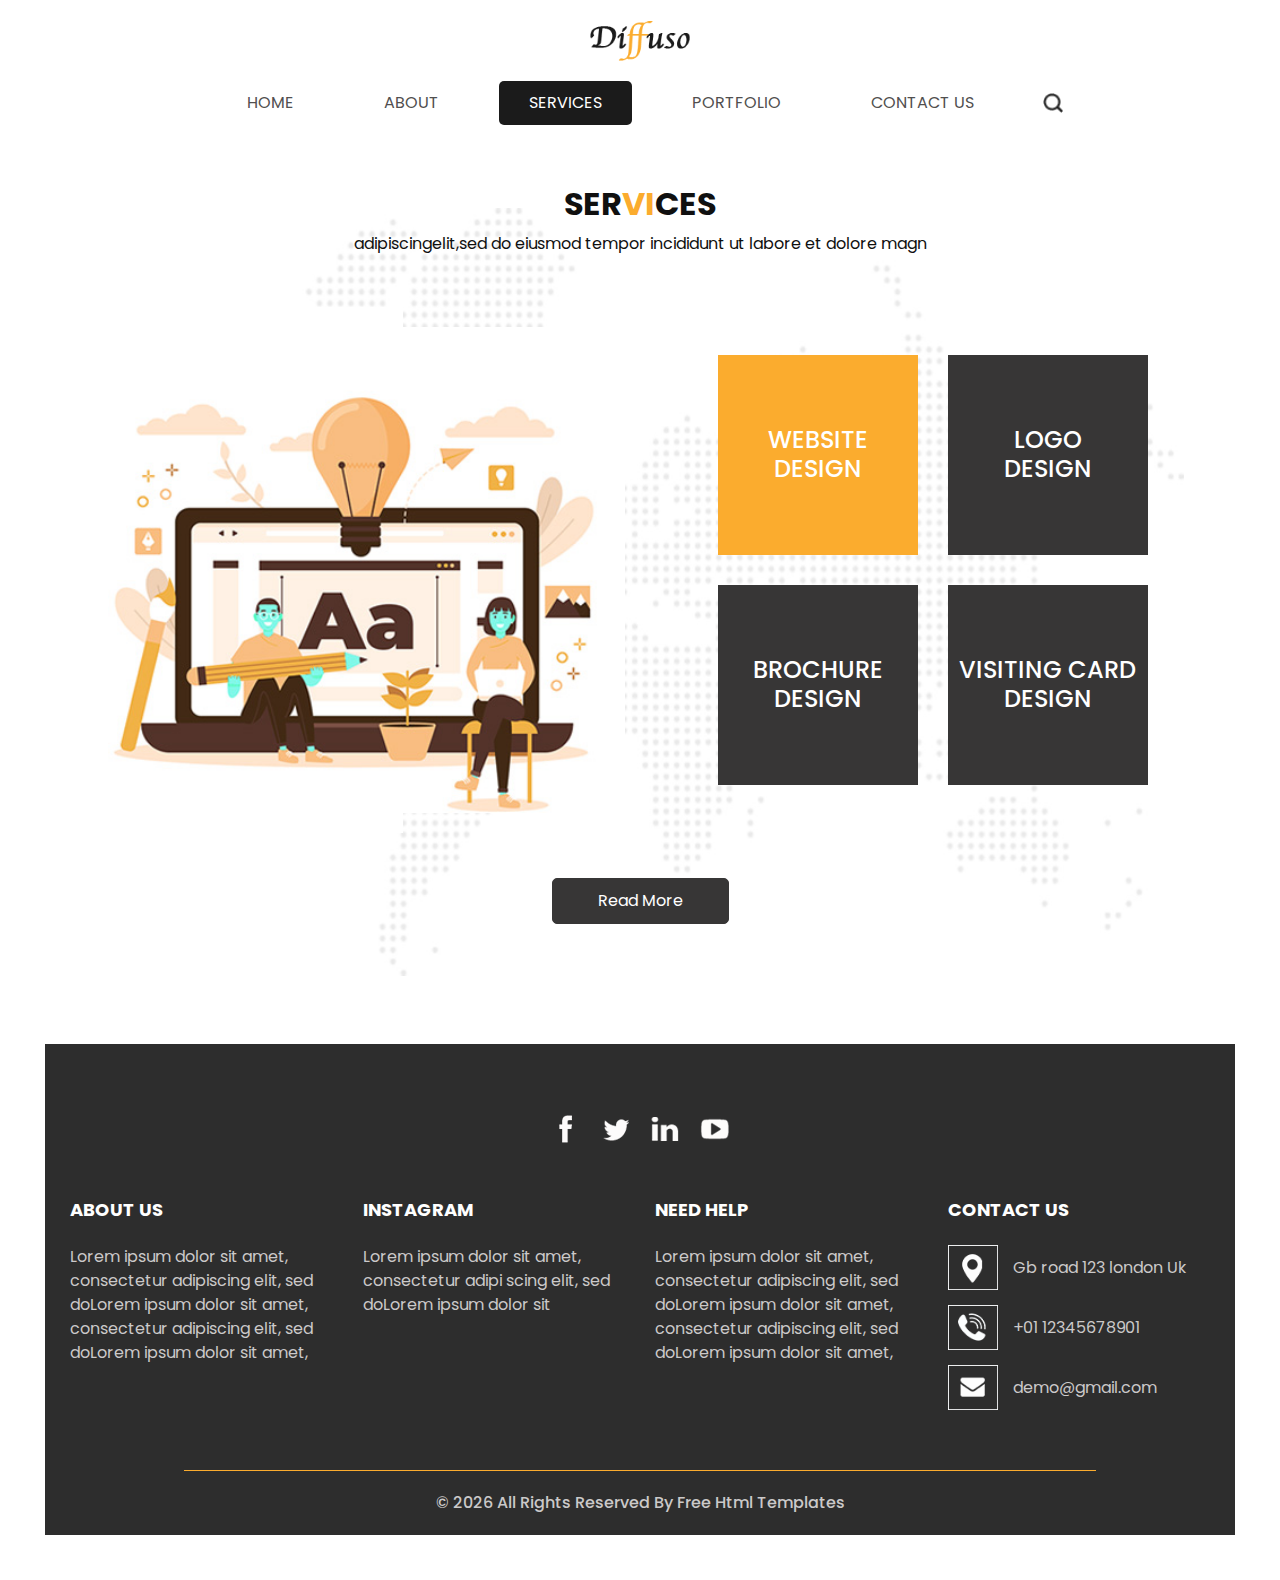
<file: service.html>
<!DOCTYPE html>
<html>

<head>
  <!-- Basic -->
  <meta charset="utf-8" />
  <meta http-equiv="X-UA-Compatible" content="IE=edge" />
  <!-- Mobile Metas -->
  <meta name="viewport" content="width=device-width, initial-scale=1, shrink-to-fit=no" />
  <!-- Site Metas -->
  <meta name="keywords" content="" />
  <meta name="description" content="" />
  <meta name="author" content="" />

  <title>
    Saikiran Pinapathrun's Wesite
  </title>

  <!-- slider stylesheet -->
  <link rel="stylesheet" type="text/css" href="https://cdnjs.cloudflare.com/ajax/libs/OwlCarousel2/2.3.4/assets/owl.carousel.min.css" />

  <!-- fonts style -->
  <link href="https://fonts.googleapis.com/css?family=Poppins:400,700|Raleway:400,700&display=swap" rel="stylesheet" />

  <!-- bootstrap core css -->
  <link rel="stylesheet" type="text/css" href="css/bootstrap.css" />

  <!-- Custom styles for this template -->
  <link href="css/style.css" rel="stylesheet" />
  <!-- responsive style -->
  <link href="css/responsive.css" rel="stylesheet" />
</head>

<body class="sub_page">
  <div class="hero_area">
    <!-- header section strats -->
    <header class="header_section">
      <div class="container-fluid">
        <nav class="navbar navbar-expand-lg custom_nav-container pt-3">
          <a class="navbar-brand" href="index.html">
            <img src="images/logo.png" alt="" />
          </a>
          <button class="navbar-toggler" type="button" data-toggle="collapse" data-target="#navbarSupportedContent" aria-controls="navbarSupportedContent" aria-expanded="false" aria-label="Toggle navigation">
            <span class="navbar-toggler-icon"></span>
          </button>

          <div class="collapse navbar-collapse" id="navbarSupportedContent">
            <div class="d-flex ml-auto flex-column flex-lg-row align-items-center">
              <ul class="navbar-nav  ">
                <li class="nav-item ">
                  <a class="nav-link" href="index.html">Home <span class="sr-only">(current)</span></a>
                </li>
                <li class="nav-item">
                  <a class="nav-link" href="about.html">
                    About
                  </a>
                </li>
                <li class="nav-item active">
                  <a class="nav-link" href="service.html">
                    Services
                  </a>
                </li>
                <li class="nav-item">
                  <a class="nav-link" href="portfolio.html">
                    Portfolio
                  </a>
                </li>
                <li class="nav-item">
                  <a class="nav-link" href="contact.html">Contact Us</a>
                </li>
              </ul>
              <form class="form-inline my-2 my-lg-0 ml-0 ml-lg-4 mb-3 mb-lg-0">
                <button class="btn  my-2 my-sm-0 nav_search-btn" type="submit"></button>
              </form>
            </div>
          </div>
        </nav>
      </div>
    </header>
    <!-- end header section -->
  </div>
  <!-- end hero area -->

  <!-- service section -->

  <section class="service_section layout_padding-bottom layout_padding2-top">
    <div class="container">
      <div class="heading_container">
        <h2>
          Ser<span>vi</span>ces
        </h2>
        <p>
          adipiscingelit,sed do eiusmod tempor incididunt ut labore et dolore magn
        </p>
      </div>
      <div class="row">
        <div class="col-lg-6 ">
          <div class="img-container tab-content">
            <div class="img-box tab-pane fade show active" id="img1" role="tabpanel">
              <img src="images/service-img.jpg" alt="" />
            </div>
            <div class="img-box tab-pane fade  " id="img2" role="tabpanel">
              <img src="images/service-img.jpg" alt="" />
            </div>
            <div class="img-box tab-pane fade  " id="img3" role="tabpanel">
              <img src="images/service-img.jpg" alt="" />
            </div>
            <div class="img-box tab-pane fade  " id="img4" role="tabpanel">
              <img src="images/service-img.jpg" alt="" />
            </div>
          </div>
        </div>
        <div class="col-lg-6">
          <div class="detail-container nav nav-tabs" id="myTab" role="tablist">
            <div class="detail-box active" id="img1-tab" data-toggle="tab" href="#img1" role="tab" aria-selected="true">
              <h4>
                Website <br />
                design
              </h4>
            </div>
            <div class="detail-box" id="img2-tab" data-toggle="tab" href="#img2" role="tab" aria-selected="false">
              <h4>
                Logo <br />
                design
              </h4>
            </div>
            <div class="detail-box" id="img2-tab" data-toggle="tab" href="#img3" role="tab" aria-selected="false">
              <h4>
                brochure <br />
                design
              </h4>
            </div>
            <div class="detail-box" id="img2-tab" data-toggle="tab" href="#img4" role="tab" aria-selected="false">
              <h4>
                visiting card <br />
                design
              </h4>
            </div>
          </div>
        </div>
      </div>
      <div class="btn-box">
        <a href="">
          Read More
        </a>
      </div>
    </div>
  </section>

  <!-- end service section -->


  <!-- info section -->

  <section class="info_section  layout_padding2-top">
    <div class="social_container">
      <div class="social_box">
        <a href="">
          <img src="images/fb.png" alt="">
        </a>
        <a href="">
          <img src="images/twitter.png" alt="">
        </a>
        <a href="">
          <img src="images/linkedin.png" alt="">
        </a>
        <a href="">
          <img src="images/youtube.png" alt="">
        </a>
      </div>
    </div>
    <div class="info_container ">
      <div class="container">
        <div class="row">
          <div class="col-md-6 col-lg-3">
            <h6>
              ABOUT US
            </h6>
            <p>
              Lorem ipsum dolor sit amet, consectetur adipiscing elit, sed doLorem ipsum dolor sit amet, consectetur adipiscing elit, sed doLorem ipsum dolor sit amet,
            </p>
          </div>
          <div class="col-md-6 col-lg-3">
            <h6>
              Instagram
            </h6>
            <p>
              Lorem ipsum dolor sit amet, consectetur adipi
              scing elit, sed doLorem ipsum dolor sit
            </p>
          </div>
          <div class="col-md-6 col-lg-3">
            <h6>
              NEED HELP
            </h6>
            <p>
              Lorem ipsum dolor sit amet, consectetur adipiscing elit, sed doLorem ipsum dolor sit amet, consectetur adipiscing elit, sed doLorem ipsum dolor sit amet,
            </p>
          </div>
          <div class="col-md-6 col-lg-3">
            <h6>
              CONTACT US
            </h6>
            <div class="info_link-box">
              <a href="">
                <img src="images/location.png" alt="">
                <span> Gb road 123 london Uk </span>
              </a>
              <a href="">
                <img src="images/call.png" alt="">
                <span>+01 12345678901</span>
              </a>
              <a href="">
                <img src="images/mail.png" alt="">
                <span> demo@gmail.com</span>
              </a>
            </div>
          </div>
        </div>
      </div>
    </div>
    <!-- footer section -->
    <section class=" footer_section">
      <div class="container">
        <p>
          &copy; <span id="displayYear"></span> All Rights Reserved By
          <a href="https://html.design/">Free Html Templates</a>
        </p>
      </div>
    </section>
    <!-- footer section -->

  </section>

  <!-- end info section -->


  <script type="text/javascript" src="js/jquery-3.4.1.min.js"></script>
  <script type="text/javascript" src="js/bootstrap.js"></script>
  <script type="text/javascript" src="https://cdnjs.cloudflare.com/ajax/libs/OwlCarousel2/2.3.4/owl.carousel.min.js">
  </script>
  <script type="text/javascript" src="js/custom.js"></script>
</body>

</html>
</file>
<file: css/style.css>
body {
  font-family: "poppins",
 sans-serif;
  color: #101010;
  background-color: #ffffff;
}

.layout_padding {
  padding-top: 120px;
  padding-bottom: 120px;
}

.layout_padding2 {
  padding-top: 45px;
  padding-bottom: 45px;
}

.layout_padding2-top {
  padding-top: 45px;
}

.layout_padding2-bottom {
  padding-bottom: 45px;
}

.layout_padding-top {
  padding-top: 120px;
}

.layout_padding-bottom {
  padding-bottom: 120px;
}

.heading_container {
  display: -webkit-box;
  display: -ms-flexbox;
  display: flex;
  -webkit-box-orient: vertical;
  -webkit-box-direction: normal;
      -ms-flex-direction: column;
          flex-direction: column;
  -webkit-box-align: center;
      -ms-flex-align: center;
          align-items: center;
  text-align: center;
}

.heading_container h2 {
  text-transform: uppercase;
  font-weight: bold;
}

.heading_container h2 span {
  color: #fbac2e;
}

/*header section*/
.hero_area.sub_pages {
  height: auto;
}

.header_section .container-fluid {
  padding-right: 25px;
  padding-left: 25px;
}

.header_section .nav_container {
  margin: 0 auto;
}

.custom_nav-container.navbar-expand-lg .navbar-nav .nav-item .nav-link {
  padding: 10px 30px;
  margin: 0 15px;
  color: #514f4f;
  text-align: center;
  text-transform: uppercase;
  border-radius: 5px;
}

.custom_nav-container.navbar-expand-lg .navbar-nav .nav-item.active .nav-link, .custom_nav-container.navbar-expand-lg .navbar-nav .nav-item:hover .nav-link {
  background-color: #1b1b1b;
  color: #ffffff;
}

a,
a:hover,
a:focus {
  text-decoration: none;
}

a:hover,
a:focus {
  color: initial;
}

.btn,
.btn:focus {
  outline: none !important;
  -webkit-box-shadow: none;
          box-shadow: none;
}

.navbar-brand,
.navbar-brand:hover {
  text-transform: uppercase;
  font-weight: bold;
  font-size: 24px;
  color: #fafcfd;
}

.custom_nav-container .nav_search-btn {
  background-image: url(../images/search-icon.png);
  background-size: 20px;
  background-repeat: no-repeat;
  background-position-y: 7px;
  width: 35px;
  height: 35px;
  padding: 0;
  border: none;
}

.navbar-brand {
  display: -webkit-box;
  display: -ms-flexbox;
  display: flex;
  -webkit-box-align: center;
      -ms-flex-align: center;
          align-items: center;
  -webkit-box-orient: vertical;
  -webkit-box-direction: normal;
      -ms-flex-direction: column;
          flex-direction: column;
  align-items: center;
  margin-right: 0;
  margin-bottom: 15px;
}

.navbar-brand img {
  width: 100px;
}

.custom_nav-container {
  z-index: 99999;
  padding: 15px 0;
  -webkit-box-orient: vertical;
  -webkit-box-direction: normal;
      -ms-flex-direction: column;
          flex-direction: column;
  -webkit-box-align: center;
      -ms-flex-align: center;
          align-items: center;
}

.custom_nav-container .navbar-toggler {
  outline: none;
}

.navbar-toggler .navbar-toggler-icon {
  background-image: url(../images/menu.png);
  background-size: 35px;
}

/*end header section*/
.slider_section {
  padding: 0 5%;
  margin-top: 20px;
}

.slider_section .slider_container {
  background-image: url(../images/slider-bg.jpg);
  background-size: cover;
  color: #ffffff;
  padding: 25px 0;
}

.slider_section .row {
  -webkit-box-align: center;
      -ms-flex-align: center;
          align-items: center;
}

.slider_section .img-box img {
  width: 100%;
}

.slider_section .detail-box {
  width: 75%;
  padding-left: 45px;
}

.slider_section .detail-box h1 {
  font-weight: bold;
  font-size: 4rem;
  text-transform: uppercase;
}

.slider_section .detail-box a {
  display: inline-block;
  padding: 10px 45px;
  background-color: #ffffff;
  color: #000000;
  border: 1.5px solid #ffffff;
  border-radius: 5px;
  margin-top: 25px;
  text-transform: uppercase;
}

.slider_section .detail-box a:hover {
  background-color: transparent;
  color: #ffffff;
}

.slider_section .carousel-indicators {
  margin: 0;
  width: auto;
  -webkit-box-pack: end;
      -ms-flex-pack: end;
          justify-content: flex-end;
  bottom: initial;
  top: 0;
  left: initial;
  right: -25px;
}

.slider_section .carousel-indicators li {
  text-indent: 0;
  background-color: transparent;
  opacity: 1;
  border: none;
  font-size: 7rem;
  font-weight: bold;
  width: auto;
  height: auto;
  display: none;
  color: #1b1b1b;
}

.slider_section .carousel-indicators li.active {
  display: block;
}

.slider_section .carousel_btn-box {
  display: -webkit-box;
  display: -ms-flexbox;
  display: flex;
  background-color: #ffffff;
  -webkit-box-align: center;
      -ms-flex-align: center;
          align-items: center;
  position: absolute;
  bottom: -25px;
  right: 10%;
  padding: 7px 10px;
  border-radius: 5px 5px 0 0;
}

.slider_section .carousel_btn-box img {
  margin: 0 10px;
}

.slider_section .carousel_btn-box .carousel-control-prev,
.slider_section .carousel_btn-box .carousel-control-next {
  position: unset;
  height: 25px;
  width: 25px;
  background-repeat: no-repeat;
  opacity: 1;
  background-position: center;
}

.slider_section .carousel_btn-box .carousel-control-prev {
  background-image: url(../images/prev.png);
}

.slider_section .carousel_btn-box .carousel-control-next {
  background-image: url(../images/next.png);
}

.service_section {
  background-image: url(../images/service-bg.jpg);
  background-position: center;
  background-repeat: no-repeat;
  background-size: 85% 85%;
}

.service_section .heading_container {
  margin-bottom: 35px;
}

.service_section .img-container {
  padding: 20px 0 20px 20px;
  background: -webkit-gradient(linear, left top, right top, color-stop(60%, #ffffff), color-stop(60%, transparent));
  background: linear-gradient(to right, #ffffff 60%, transparent 60%);
}

.service_section .img-container .img-box img {
  width: 100%;
}

.service_section .row {
  -webkit-box-align: center;
      -ms-flex-align: center;
          align-items: center;
}

.service_section .detail-container {
  display: -webkit-box;
  display: -ms-flexbox;
  display: flex;
  -ms-flex-wrap: wrap;
      flex-wrap: wrap;
  -webkit-box-pack: center;
      -ms-flex-pack: center;
          justify-content: center;
  border: none;
}

.service_section .detail-container .detail-box {
  background-color: #373636;
  color: #ffffff;
  text-align: center;
  text-transform: uppercase;
  min-width: 200px;
  height: 200px;
  display: -webkit-box;
  display: -ms-flexbox;
  display: flex;
  -webkit-box-pack: center;
      -ms-flex-pack: center;
          justify-content: center;
  -webkit-box-align: center;
      -ms-flex-align: center;
          align-items: center;
  margin: 15px;
}

.service_section .detail-container .detail-box h4 {
  margin: 0;
}

.service_section .detail-container .detail-box:hover, .service_section .detail-container .detail-box.active {
  background-color: #fbac2e;
  cursor: pointer;
}

.service_section .btn-box {
  display: -webkit-box;
  display: -ms-flexbox;
  display: flex;
  -webkit-box-pack: center;
      -ms-flex-pack: center;
          justify-content: center;
  margin-top: 45px;
}

.service_section .btn-box a {
  display: inline-block;
  padding: 10px 45px;
  background-color: #373636;
  color: #ffffff;
  border: 1.5px solid #373636;
  border-radius: 5px;
}

.service_section .btn-box a:hover {
  background-color: transparent;
  color: #373636;
}

.portfolio_section .portfolio_container {
  display: -webkit-box;
  display: -ms-flexbox;
  display: flex;
  -webkit-box-orient: vertical;
  -webkit-box-direction: normal;
      -ms-flex-direction: column;
          flex-direction: column;
  -webkit-box-align: center;
      -ms-flex-align: center;
          align-items: center;
  background-color: #2f2f2f;
  margin: 45px 45px 0;
}

.portfolio_section .portfolio_container .img-box {
  margin: 10px;
  position: relative;
  display: -webkit-box;
  display: -ms-flexbox;
  display: flex;
  -webkit-box-flex: 1;
      -ms-flex-positive: 1;
          flex-grow: 1;
}

.portfolio_section .portfolio_container .img-box img {
  width: 100%;
  height: 100%;
}

.portfolio_section .portfolio_container .img-box .btn-box {
  position: absolute;
  top: 50%;
  left: 50%;
  -webkit-transform: translate(-50%, -50%);
          transform: translate(-50%, -50%);
  display: -webkit-box;
  display: -ms-flexbox;
  display: flex;
}

.portfolio_section .portfolio_container .img-box .btn-box a {
  display: none;
  width: 50px;
  height: 50px;
  background-color: #373636;
  border-radius: 100%;
  background-size: 16px;
  background-position: center;
  background-repeat: no-repeat;
  margin: 0 -3px;
}

.portfolio_section .portfolio_container .img-box .btn-box .btn-1 {
  background-image: url(../images/link.png);
}

.portfolio_section .portfolio_container .img-box .btn-box .btn-2 {
  background-image: url(../images/search.png);
}

.portfolio_section .portfolio_container .img-box::before {
  content: "";
  display: none;
  position: absolute;
  width: 100%;
  height: 100%;
  top: 0;
  left: 0;
  background-color: rgba(255, 204, 41, 0.85);
  z-index: 0;
}

.portfolio_section .portfolio_container .img-box:hover {
  -webkit-box-shadow: 0 0 25px 0 rgba(0, 0, 0, 0.8);
          box-shadow: 0 0 25px 0 rgba(0, 0, 0, 0.8);
}

.portfolio_section .portfolio_container .img-box:hover a {
  display: block;
}

.portfolio_section .portfolio_container .img-box:hover::before {
  display: block;
}

.portfolio_section .portfolio_container .box-1,
.portfolio_section .portfolio_container .box-2 {
  display: -webkit-box;
  display: -ms-flexbox;
  display: flex;
}

.portfolio_section .portfolio_container .box-1 {
  padding-right: 10%;
}

.portfolio_section .portfolio_container .box-2 {
  padding-left: 10%;
}

.logo_section .logo_container {
  -webkit-box-shadow: 0 0 35px 0 rgba(0, 0, 0, 0.15);
          box-shadow: 0 0 35px 0 rgba(0, 0, 0, 0.15);
  margin: 55px 45px 0 45px;
  overflow: hidden;
  position: relative;
}

.logo_section .box {
  display: -webkit-box;
  display: -ms-flexbox;
  display: flex;
  -webkit-box-orient: vertical;
  -webkit-box-direction: normal;
      -ms-flex-direction: column;
          flex-direction: column;
  -webkit-box-align: center;
      -ms-flex-align: center;
          align-items: center;
  text-align: center;
  padding: 0 10px;
  margin: 100px 0;
}

.logo_section .box .img-box img {
  width: 100%;
}

.logo_section .box .detail-box h4 {
  text-transform: uppercase;
  font-weight: bold;
  color: #363636;
}

.logo_section .box.b1 {
  -webkit-animation: odd-box-animate 7s infinite;
          animation: odd-box-animate 7s infinite;
}

.logo_section .box.b2 {
  -webkit-animation: even-box-animate 7s infinite;
          animation: even-box-animate 7s infinite;
}

@-webkit-keyframes odd-box-animate {
  0% {
    -webkit-transform: translateY(90px);
            transform: translateY(90px);
  }
  50% {
    -webkit-transform: translateY(-90px);
            transform: translateY(-90px);
  }
  100% {
    -webkit-transform: translateY(90px);
            transform: translateY(90px);
  }
}

@keyframes odd-box-animate {
  0% {
    -webkit-transform: translateY(90px);
            transform: translateY(90px);
  }
  50% {
    -webkit-transform: translateY(-90px);
            transform: translateY(-90px);
  }
  100% {
    -webkit-transform: translateY(90px);
            transform: translateY(90px);
  }
}

@-webkit-keyframes even-box-animate {
  0% {
    -webkit-transform: translateY(-90px);
            transform: translateY(-90px);
  }
  50% {
    -webkit-transform: translateY(90px);
            transform: translateY(90px);
  }
  100% {
    -webkit-transform: translateY(-90px);
            transform: translateY(-90px);
  }
}

@keyframes even-box-animate {
  0% {
    -webkit-transform: translateY(-90px);
            transform: translateY(-90px);
  }
  50% {
    -webkit-transform: translateY(90px);
            transform: translateY(90px);
  }
  100% {
    -webkit-transform: translateY(-90px);
            transform: translateY(-90px);
  }
}

.logo_section .owl-carousel {
  position: unset;
  width: 90%;
  margin: auto;
}

.logo_section .owl-carousel .owl-nav .owl-prev,
.logo_section .owl-carousel .owl-nav .owl-next {
  background-color: #000000;
  width: 65px;
  height: 75px;
  outline: none;
  position: absolute;
  top: 50%;
  -webkit-transform: translateY(-50%);
          transform: translateY(-50%);
  background-repeat: no-repeat;
  background-size: 15px;
}

.logo_section .owl-carousel .owl-nav .owl-prev {
  left: -30px;
  background-color: #000000;
  border-radius: 0 100% 100% 0;
  background-image: url(../images/prev-arrow.png);
  background-position: 37px center;
}

.logo_section .owl-carousel .owl-nav .owl-next {
  right: -30px;
  border-radius: 100% 0 0 100%;
  background-image: url(../images/next-arrow.png);
  background-position: 12.8px center;
}

.logo_section .owl-carousel .owl-dots {
  display: none;
}

.started_section .row {
  -webkit-box-align: center;
      -ms-flex-align: center;
          align-items: center;
}

.started_section .heading_container {
  -webkit-box-align: start;
      -ms-flex-align: start;
          align-items: flex-start;
  text-align: left;
}

.started_section .heading_container h2 {
  font-size: 2.5rem;
}

.started_section .btn-box {
  display: -webkit-box;
  display: -ms-flexbox;
  display: flex;
  -webkit-box-pack: end;
      -ms-flex-pack: end;
          justify-content: flex-end;
}

.started_section .btn-box a {
  display: inline-block;
  padding: 14px 75px;
  background-color: #373636;
  color: #ffffff;
  border: 1.5px solid #373636;
  border-radius: 5px;
  text-transform: uppercase;
}

.started_section .btn-box a:hover {
  background-color: transparent;
  color: #373636;
}

.agency_section .agency_container {
  background-image: url(../images/agency-img.jpg);
  background-size: cover;
  margin: 0 45px;
  padding: 90px 75px;
}

.agency_section .agency_container .box {
  background-color: rgba(0, 0, 0, 0.8);
  color: #ffffff;
  width: 60%;
  padding: 120px 90px;
}

.agency_section .agency_container .box .detail-box .heading_container {
  -webkit-box-align: start;
      -ms-flex-align: start;
          align-items: flex-start;
  text-align: left;
}

.agency_section .agency_container .box .detail-box p {
  margin-top: 35px;
}

.agency_section .agency_container .box .detail-box a {
  display: inline-block;
  padding: 10px 45px;
  background-color: #ffffff;
  color: #000000;
  border: 1.5px solid #ffffff;
  border-radius: 5px;
  margin-top: 45px;
}

.agency_section .agency_container .box .detail-box a:hover {
  background-color: transparent;
  color: #ffffff;
}

.contact_section {
  position: relative;
}

.contact_section .container-bg {
  -webkit-box-shadow: 0 0 25px 0 rgba(0, 0, 0, 0.1);
          box-shadow: 0 0 25px 0 rgba(0, 0, 0, 0.1);
}

.contact_section .heading_container {
  -webkit-box-align: start;
      -ms-flex-align: start;
          align-items: flex-start;
  text-align: left;
  margin-bottom: 45px;
}

.contact_section .row {
  -webkit-box-align: stretch;
      -ms-flex-align: stretch;
          align-items: stretch;
}

.contact_section form {
  padding-right: 35px;
  padding: 45px 20px;
}

.contact_section input {
  width: 100%;
  border: 1px solid #919191;
  height: 50px;
  margin-bottom: 25px;
  padding-left: 25px;
  background-color: transparent;
  outline: none;
  color: #101010;
}

.contact_section input::-webkit-input-placeholder {
  color: #131313;
}

.contact_section input:-ms-input-placeholder {
  color: #131313;
}

.contact_section input::-ms-input-placeholder {
  color: #131313;
}

.contact_section input::placeholder {
  color: #131313;
}

.contact_section input.message-box {
  height: 120px;
}

.contact_section button {
  display: inline-block;
  padding: 12px 45px;
  background-color: #fbac2e;
  color: #ffffff;
  border: 1.5px solid #fbac2e;
  border-radius: 0;
  display: block;
  color: #fff;
  margin: 35px auto 0 auto;
}

.contact_section button:hover {
  background-color: transparent;
  color: #fbac2e;
}

.contact_section .map_container {
  height: 100%;
}

.contact_section .map_container .map-responsive {
  height: 100%;
}

.client_section .box {
  display: -webkit-box;
  display: -ms-flexbox;
  display: flex;
  -webkit-box-orient: vertical;
  -webkit-box-direction: normal;
      -ms-flex-direction: column;
          flex-direction: column;
  -webkit-box-align: center;
      -ms-flex-align: center;
          align-items: center;
  width: 700px;
  margin: auto;
  margin-top: 45px;
}

.client_section .box .client_id {
  display: -webkit-box;
  display: -ms-flexbox;
  display: flex;
  padding: 15px;
  -webkit-box-align: center;
      -ms-flex-align: center;
          align-items: center;
  position: relative;
  -webkit-box-shadow: 0 0 25px 0 rgba(0, 0, 0, 0.1);
          box-shadow: 0 0 25px 0 rgba(0, 0, 0, 0.1);
}

.client_section .box .client_id .name {
  margin-right: 15px;
}

.client_section .box .client_id .name h4 {
  margin: 0;
  font-weight: bold;
  color: #424242;
}

.client_section .box .client_id .img-box {
  width: 150px;
  min-width: 150px;
}

.client_section .box .client_id .img-box img {
  width: 100%;
}

.client_section .box .client_id::before {
  content: "";
  position: absolute;
  bottom: 0;
  right: 0;
  width: 63px;
  height: 31px;
  -webkit-clip-path: polygon(0 0, 0% 100%, 100% 0);
          clip-path: polygon(0 0, 0% 100%, 100% 0);
  background-color: #fbac2e;
  z-index: -1;
  -webkit-transform: translateY(100%);
          transform: translateY(100%);
}

.client_section .box .detail-box {
  text-align: center;
  margin-top: 55px;
}

.client_section .box .detail-box img {
  margin-top: 25px;
}

/* info section */
.info_section {
  position: relative;
  background-color: #2d2d2d;
  color: #ffffff;
  margin: 0 45px 45px;
}

.info_section .social_container {
  -webkit-box-pack: center;
      -ms-flex-pack: center;
          justify-content: center;
  margin-top: 25px;
  margin-bottom: 30px;
}

.info_section .social_container .social_box {
  display: -webkit-box;
  display: -ms-flexbox;
  display: flex;
  -webkit-box-align: center;
      -ms-flex-align: center;
          align-items: center;
  -webkit-box-pack: center;
      -ms-flex-pack: center;
          justify-content: center;
}

.info_section .social_container .social_box a {
  margin: 0 10px;
}

.info_section .row > div {
  margin-top: 25px;
}

.info_section a {
  text-transform: none;
}

.info_section h6 {
  font-weight: bold;
  text-transform: uppercase;
  font-size: 18px;
  margin-bottom: 25px;
}

.info_section p {
  color: #cbc9c9;
}

.info_section .info_link-box a {
  display: -webkit-box;
  display: -ms-flexbox;
  display: flex;
  -webkit-box-align: center;
      -ms-flex-align: center;
          align-items: center;
  margin: 15px 0;
}

.info_section .info_link-box a:hover {
  color: #ffffff;
}

.info_section .info_link-box a img {
  width: 50px;
  margin-right: 15px;
}

.info_section .info_link-box a span {
  color: #cbc9c9;
}

.info_section .info_link-box a:hover span {
  color: #ffffff;
}

/* end info section */
/* footer section*/
.footer_section {
  margin-top: 45px;
  font-weight: 500;
}

.footer_section p {
  padding: 20px 0;
  margin: 0 auto;
  text-align: center;
  border-top: 1.5px solid #fbac2e;
  width: 80%;
}

.footer_section a {
  color: #cbc9c9;
}

/* end footer section*/
/*# sourceMappingURL=style.css.map */
</file>
<file: css/responsive.css>
@media (max-width: 1120px) {
    .agency_section .agency_container .box {
        width: 70%;
    }
}

@media (max-width: 992px) {
    .navbar-brand {
        margin-bottom: 0;
    }

    .custom_nav-container {
        flex-direction: row;
    }

    #navbarSupportedContent {
        margin-top: 25px;
    }

    .custom_nav-container .nav_search-btn {
        background-position: center;
    }

    .custom_nav-container.navbar-expand-lg .navbar-nav .nav-item .nav-link {
        margin: 7px 15px;
    }

    .slider_section .detail-box {
        width: 100%;
        margin: 45px 0;
    }

    .slider_section .carousel-indicators li {
        font-size: 3.5rem;
    }

    .agency_section .agency_container .box {
        width: 85%;
        padding: 90px 55px;
    }
}

@media (max-width: 768px) {
    .hero_area {
        height: auto;
    }

    .slider_section {
        padding: 0 25px;
    }

    .slider_section .slider_container {
        padding: 20px;
    }

    .slider_section .carousel-indicators {
        right: -40px;
    }

    .slider_section .detail-box {
        padding-left: 0;
        text-align: center;
    }

    .slider_section .carousel_btn-box {
        right: 50%;
        transform: translateX(50%);
    }

    .slider_section .detail-box a {
        margin-bottom: 35px;
    }

    .portfolio_section .portfolio_container .box-1,
    .portfolio_section .portfolio_container .box-2 {
        flex-direction: column;
        padding: 0;
    }

    .started_section .heading_container {

        text-align: center;
        align-items: center;
    }

    .started_section .btn-box {
        justify-content: center;
        margin-top: 25px;
    }

    .agency_section .agency_container {
        padding: 75px 45px;
    }

    .agency_section .agency_container .box {
        width: 100%;
        padding: 75px 25px;
    }

    .client_section .box {
        width: 100%;
    }

    .info_section .row>div {
        text-align: center;
        display: flex;
        flex-direction: column;
        align-items: center;

    }

    .logo_container.layout_padding {

        padding: 45px 0;

    }
}

@media (max-width: 576px) {
    .slider_section .carousel-indicators {
        display: none;
    }

    .portfolio_section .portfolio_container {
        margin: 45px 25px 0;
    }

    .agency_section .agency_container {
        margin: 45px 0;
        padding: 45px 15px;
    }

    .logo_section .logo_container {
        margin: 55px 25px 0;
    }

    .info_section {
        margin: 0 25px 25px;
    }

    .logo_container.layout_padding {

        padding: 25px 0;

    }

}

@media (max-width: 480px) {
    .slider_section .detail-box h1 {
        font-size: 3.5rem;
    }
}

@media (max-width: 420px) {}

@media (max-width: 376px) {
    .slider_section .detail-box h1 {
        font-size: 3rem;
    }
}

@media (min-width: 1200px) {
    .container {
        max-width: 1170px;
    }
}
</file>
